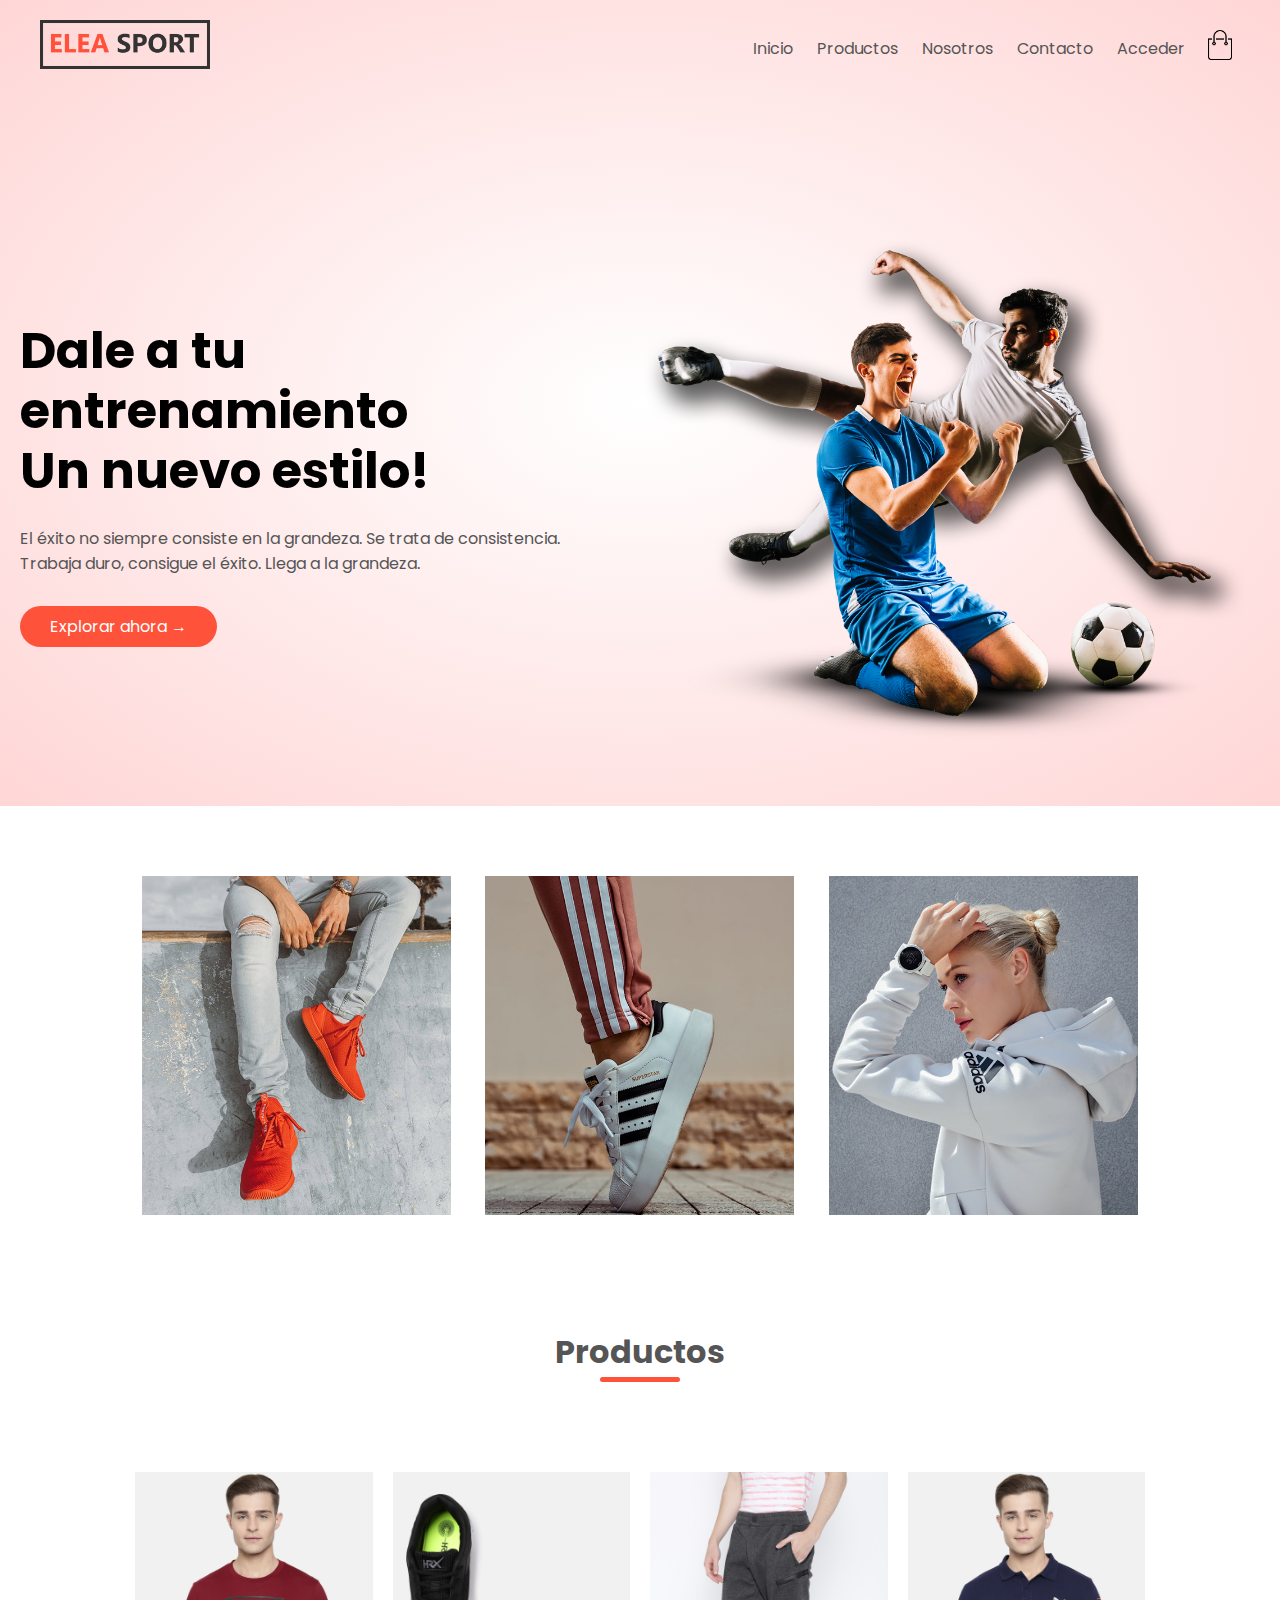
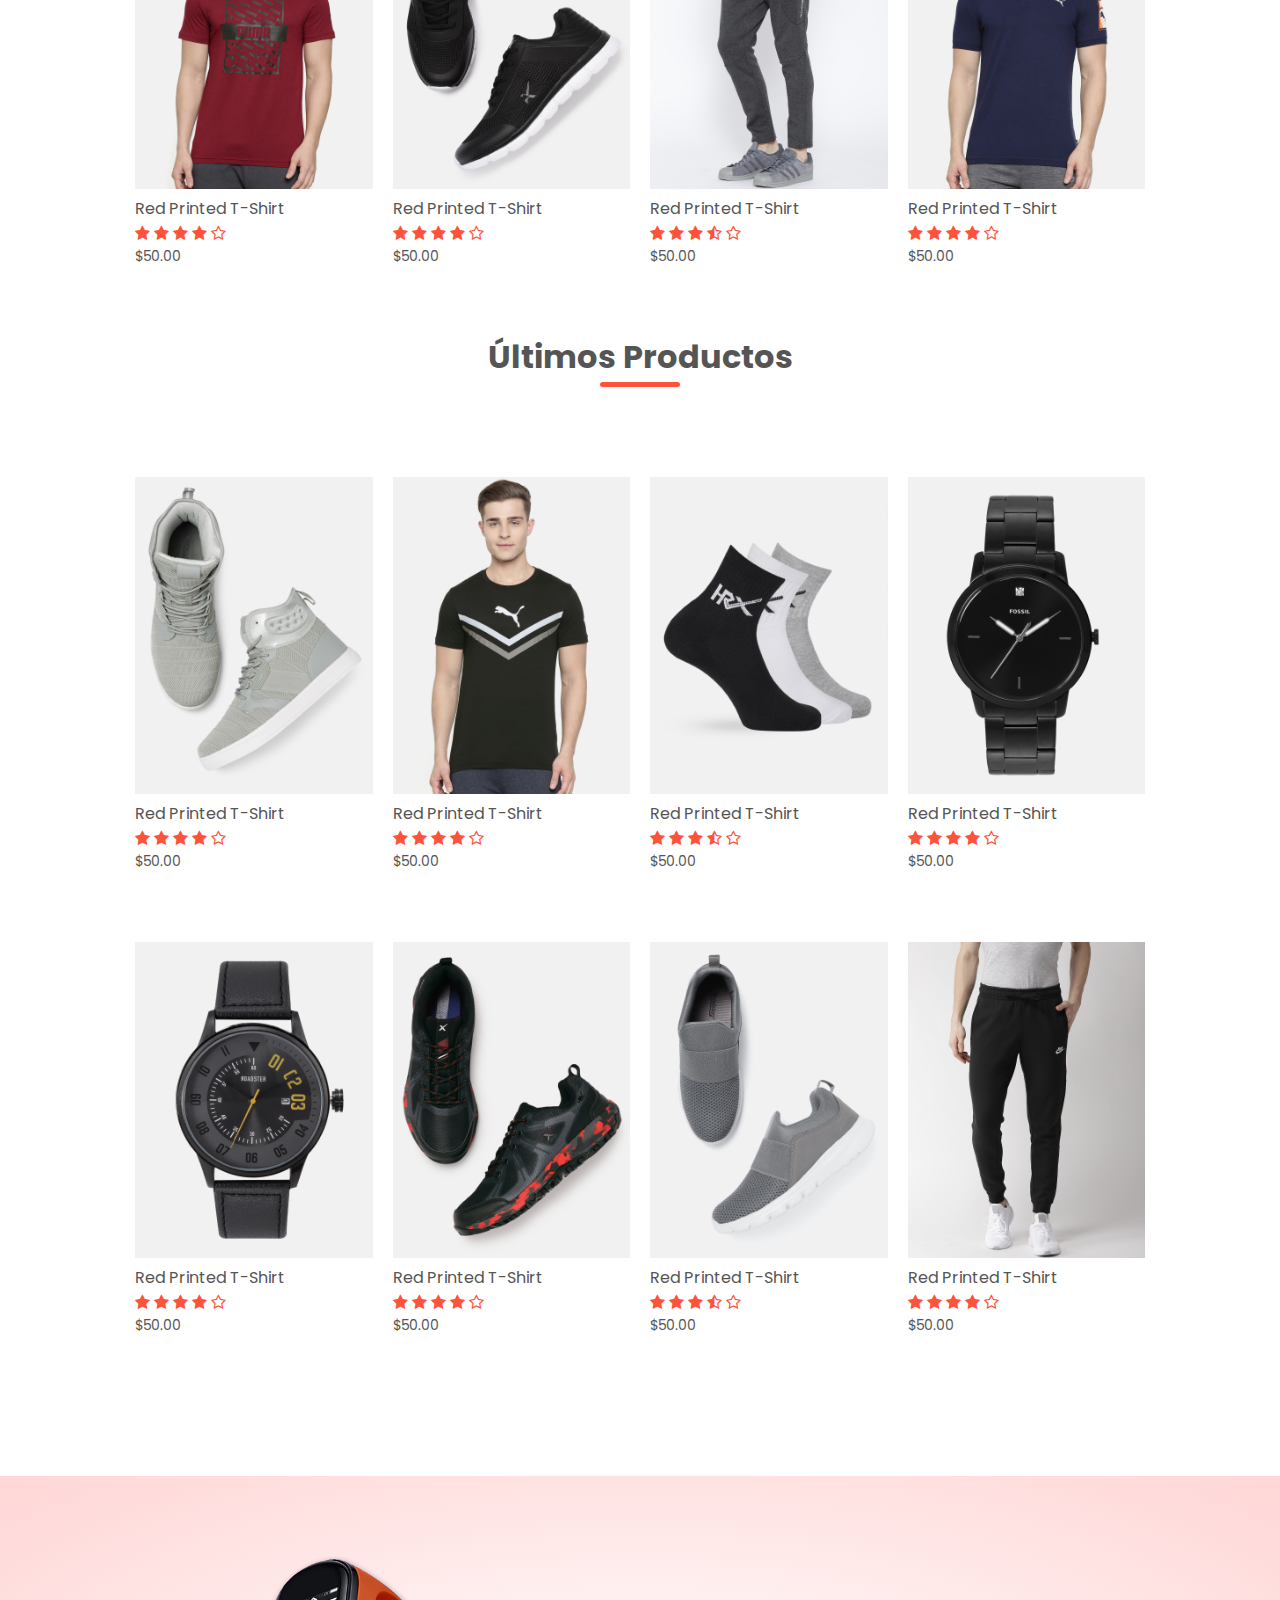
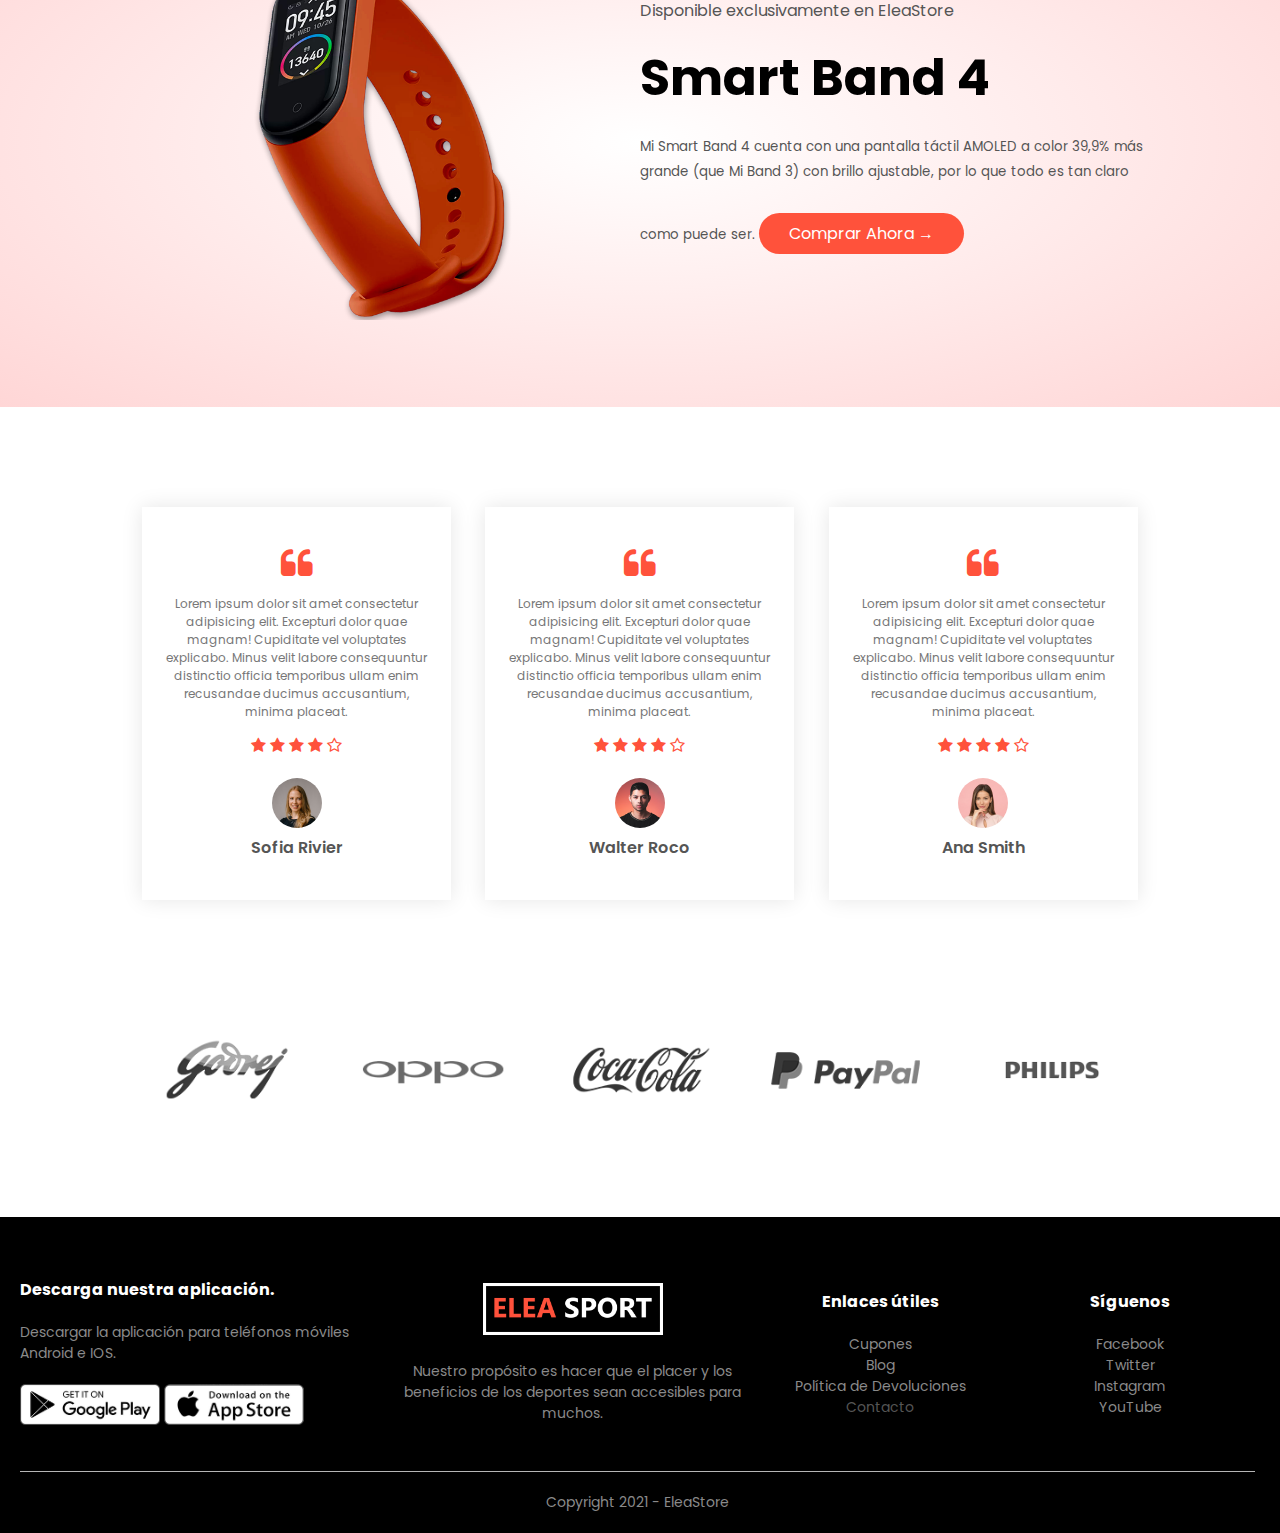
<file: index.html>
<!DOCTYPE html>
<html lang="es">
  <head>
    <meta charset="UTF-8" />
    <meta http-equiv="X-UA-Compatible" content="IE=edge" />
    <meta name="viewport" content="width=device-width, initial-scale=1.0" />
    <link rel="stylesheet" href="css/style.css" />
    <link rel="preconnect" href="https://fonts.googleapis.com" />
    <link rel="preconnect" href="https://fonts.gstatic.com" crossorigin />
    <link
      href="https://fonts.googleapis.com/css2?family=Poppins:wght@300;400;500;600;700&display=swap"
      rel="stylesheet"
    />
    <link
      rel="stylesheet"
      href="https://stackpath.bootstrapcdn.com/font-awesome/4.7.0/css/font-awesome.min.css"
    />

    <title>EleaStore | Sitio Web de Comercio Electrónico</title>
  </head>
  <body>
    <header>
      <div class="container">
        <div class="navbar">
          <div class="logo">            
            <a href="index.html"><img src="images/logo.png" alt="EleaStore" width="170px" /></a>
          </div>
          <nav>
            <ul id="MenuItems">
              <li><a href="./index.html">Inicio</a></li>
              <li><a href="./products.html">Productos</a></li>
              <li><a href="./about-us.html">Nosotros</a></li>
              <li><a href="./contact.html">Contacto</a></li>
              <li><a href="./account.html">Acceder</a></li>
            </ul>
          </nav>
          <a href="cart.html"><img src="images/cart.png" alt="icon" width="30px" height="30px" /></a>
          <img src="images/menu.png" class="menu-icon" onclick="menutoggle()" />
        </div>
        <div class="row">
          <div class="col-2">
            <h1>Dale a tu entrenamiento<br />Un nuevo estilo!</h1>
            <p>
              El éxito no siempre consiste en la grandeza. Se trata de consistencia.
              <br />
              Trabaja duro, consigue el éxito. Llega a la grandeza.
            </p>
            <a href="#" class="btn">Explorar ahora &#8594;</a>
          </div>
          <div class="col-2">
            <img src="images/image1.png" alt="Header" />
          </div>
        </div>
      </div>
    </header>
    <main>
      <!-- Categoría Destacada -->
      <section class="categories">
        <div class="small-container">
          <div class="row">
            <div class="col-3">
              <img src="images/category-1.jpg" alt="category-1" />
            </div>
            <div class="col-3">
              <img src="images/category-2.jpg" alt="category-2" />
            </div>
            <div class="col-3">
              <img src="images/category-3.jpg" alt="category-3" />
            </div>
          </div>
        </div>
      </section>
      <!-- Categoría Productos -->
      <section class="small-container">
        <h1 class="title">Productos</h1>
        <div class="row">
          <div class="col-4" onclick="detail()">
            <img src="images/product-1.jpg" alt="product-1" />
            <h4>Red Printed T-Shirt</h4>
            <div class="rating">
              <i class="fa fa-star" aria-hidden="true"></i>
              <i class="fa fa-star" aria-hidden="true"></i>
              <i class="fa fa-star" aria-hidden="true"></i>
              <i class="fa fa-star" aria-hidden="true"></i>
              <i class="fa fa-star-o" aria-hidden="true"></i>
            </div>
            <p>$50.00</p>
          </div>
          <div class="col-4" onclick="detail()">
            <img src="images/product-2.jpg" alt="product-2" />
            <h4>Red Printed T-Shirt</h4>
            <div class="rating">
              <i class="fa fa-star" aria-hidden="true"></i>
              <i class="fa fa-star" aria-hidden="true"></i>
              <i class="fa fa-star" aria-hidden="true"></i>
              <i class="fa fa-star" aria-hidden="true"></i>
              <i class="fa fa-star-o" aria-hidden="true"></i>
            </div>
            <p>$50.00</p>
          </div>
          <div class="col-4" onclick="detail()">
            <img src="images/product-3.jpg" alt="product-3" />
            <h4>Red Printed T-Shirt</h4>
            <div class="rating">
              <i class="fa fa-star" aria-hidden="true"></i>
              <i class="fa fa-star" aria-hidden="true"></i>
              <i class="fa fa-star" aria-hidden="true"></i>
              <i class="fa fa-star-half-o" aria-hidden="true"></i>
              <i class="fa fa-star-o" aria-hidden="true"></i>
            </div>
            <p>$50.00</p>
          </div>
          <div class="col-4" onclick="detail()">
            <img src="images/product-4.jpg" alt="product-4" />
            <h4>Red Printed T-Shirt</h4>
            <div class="rating">
              <i class="fa fa-star" aria-hidden="true"></i>
              <i class="fa fa-star" aria-hidden="true"></i>
              <i class="fa fa-star" aria-hidden="true"></i>
              <i class="fa fa-star" aria-hidden="true"></i>
              <i class="fa fa-star-o" aria-hidden="true"></i>
            </div>
            <p>$50.00</p>
          </div>
        </div>
        <!-- Últimos Productos -->
        <h1 class="title">Últimos Productos</h1>
        <div class="row">
          <div class="col-4" onclick="detail()">
            <img src="images/product-5.jpg" alt="product-5" />
            <h4>Red Printed T-Shirt</h4>
            <div class="rating">
              <i class="fa fa-star" aria-hidden="true"></i>
              <i class="fa fa-star" aria-hidden="true"></i>
              <i class="fa fa-star" aria-hidden="true"></i>
              <i class="fa fa-star" aria-hidden="true"></i>
              <i class="fa fa-star-o" aria-hidden="true"></i>
            </div>
            <p>$50.00</p>
          </div>
          <div class="col-4" onclick="detail()">
            <img src="images/product-6.jpg" alt="product-6" />
            <h4>Red Printed T-Shirt</h4>
            <div class="rating">
              <i class="fa fa-star" aria-hidden="true"></i>
              <i class="fa fa-star" aria-hidden="true"></i>
              <i class="fa fa-star" aria-hidden="true"></i>
              <i class="fa fa-star" aria-hidden="true"></i>
              <i class="fa fa-star-o" aria-hidden="true"></i>
            </div>
            <p>$50.00</p>
          </div>
          <div class="col-4" onclick="detail()">
            <img src="images/product-7.jpg" alt="product-7" />
            <h4>Red Printed T-Shirt</h4>
            <div class="rating">
              <i class="fa fa-star" aria-hidden="true"></i>
              <i class="fa fa-star" aria-hidden="true"></i>
              <i class="fa fa-star" aria-hidden="true"></i>
              <i class="fa fa-star-half-o" aria-hidden="true"></i>
              <i class="fa fa-star-o" aria-hidden="true"></i>
            </div>
            <p>$50.00</p>
          </div>
          <div class="col-4" onclick="detail()">
            <img src="images/product-8.jpg" alt="product-8" />
            <h4>Red Printed T-Shirt</h4>
            <div class="rating">
              <i class="fa fa-star" aria-hidden="true"></i>
              <i class="fa fa-star" aria-hidden="true"></i>
              <i class="fa fa-star" aria-hidden="true"></i>
              <i class="fa fa-star" aria-hidden="true"></i>
              <i class="fa fa-star-o" aria-hidden="true"></i>
            </div>
            <p>$50.00</p>
          </div>
        </div>
        <div class="row">
          <div class="col-4" onclick="detail()">
            <img src="images/product-9.jpg" alt="product-9" />
            <h4>Red Printed T-Shirt</h4>
            <div class="rating">
              <i class="fa fa-star" aria-hidden="true"></i>
              <i class="fa fa-star" aria-hidden="true"></i>
              <i class="fa fa-star" aria-hidden="true"></i>
              <i class="fa fa-star" aria-hidden="true"></i>
              <i class="fa fa-star-o" aria-hidden="true"></i>
            </div>
            <p>$50.00</p>
          </div>
          <div class="col-4" onclick="detail()">
            <img src="images/product-10.jpg" alt="product-10" />
            <h4>Red Printed T-Shirt</h4>
            <div class="rating">
              <i class="fa fa-star" aria-hidden="true"></i>
              <i class="fa fa-star" aria-hidden="true"></i>
              <i class="fa fa-star" aria-hidden="true"></i>
              <i class="fa fa-star" aria-hidden="true"></i>
              <i class="fa fa-star-o" aria-hidden="true"></i>
            </div>
            <p>$50.00</p>
          </div>
          <div class="col-4" onclick="detail()">
            <img src="images/product-11.jpg" alt="product-11" />
            <h4>Red Printed T-Shirt</h4>
            <div class="rating">
              <i class="fa fa-star" aria-hidden="true"></i>
              <i class="fa fa-star" aria-hidden="true"></i>
              <i class="fa fa-star" aria-hidden="true"></i>
              <i class="fa fa-star-half-o" aria-hidden="true"></i>
              <i class="fa fa-star-o" aria-hidden="true"></i>
            </div>
            <p>$50.00</p>
          </div>
          <div class="col-4" onclick="detail()">
            <img src="images/product-12.jpg" alt="product-12" />
            <h4>Red Printed T-Shirt</h4>
            <div class="rating">
              <i class="fa fa-star" aria-hidden="true"></i>
              <i class="fa fa-star" aria-hidden="true"></i>
              <i class="fa fa-star" aria-hidden="true"></i>
              <i class="fa fa-star" aria-hidden="true"></i>
              <i class="fa fa-star-o" aria-hidden="true"></i>
            </div>
            <p>$50.00</p>
          </div>
        </div>
      </section>
      <!-- Oferta -->
      <section class="offer">
        <div class="small-container">
          <div class="row">
            <div class="col-2">
              <img src="images/exclusive.png" alt="oferta" class="offer-img" />
            </div>
            <div class="col-2">
              <p>Disponible exclusivamente en EleaStore</p>
              <h1>Smart Band 4</h1>
              <small
                >Mi Smart Band 4 cuenta con una pantalla táctil AMOLED a color 39,9% más grande (que Mi Band 3) con brillo ajustable, por lo que todo es tan claro como puede ser.</small
              >
              <a href="" class="btn">Comprar Ahora &#8594;</a>
            </div>
          </div>
        </div>
      </section>
      <!-- Testimonial -->
      <section class="testimonial">
        <div class="small-container">
          <div class="row">
            <div class="col-3">
              <i class="fa fa-quote-left"></i>
              <p>
                Lorem ipsum dolor sit amet consectetur adipisicing elit.
                Excepturi dolor quae magnam! Cupiditate vel voluptates
                explicabo. Minus velit labore consequuntur distinctio officia
                temporibus ullam enim recusandae ducimus accusantium, minima
                placeat.
              </p>
              <div class="rating">
                <i class="fa fa-star" aria-hidden="true"></i>
                <i class="fa fa-star" aria-hidden="true"></i>
                <i class="fa fa-star" aria-hidden="true"></i>
                <i class="fa fa-star" aria-hidden="true"></i>
                <i class="fa fa-star-o" aria-hidden="true"></i>
              </div>
              <img src="images/user-1.png" alt="user-1" />
              <h3>Sofia Rivier</h3>
            </div>
            <div class="col-3">
              <i class="fa fa-quote-left"></i>
              <p>
                Lorem ipsum dolor sit amet consectetur adipisicing elit.
                Excepturi dolor quae magnam! Cupiditate vel voluptates
                explicabo. Minus velit labore consequuntur distinctio officia
                temporibus ullam enim recusandae ducimus accusantium, minima
                placeat.
              </p>
              <div class="rating">
                <i class="fa fa-star" aria-hidden="true"></i>
                <i class="fa fa-star" aria-hidden="true"></i>
                <i class="fa fa-star" aria-hidden="true"></i>
                <i class="fa fa-star" aria-hidden="true"></i>
                <i class="fa fa-star-o" aria-hidden="true"></i>
              </div>
              <img src="images/user-2.png" alt="user-2" />
              <h3>Walter Roco</h3>
            </div>
            <div class="col-3">
              <i class="fa fa-quote-left"></i>
              <p>
                Lorem ipsum dolor sit amet consectetur adipisicing elit.
                Excepturi dolor quae magnam! Cupiditate vel voluptates
                explicabo. Minus velit labore consequuntur distinctio officia
                temporibus ullam enim recusandae ducimus accusantium, minima
                placeat.
              </p>
              <div class="rating">
                <i class="fa fa-star" aria-hidden="true"></i>
                <i class="fa fa-star" aria-hidden="true"></i>
                <i class="fa fa-star" aria-hidden="true"></i>
                <i class="fa fa-star" aria-hidden="true"></i>
                <i class="fa fa-star-o" aria-hidden="true"></i>
              </div>
              <img src="images/user-3.png" alt="user-3" />
              <h3>Ana Smith</h3>
            </div>
          </div>
        </div>
      </section>
      <!-- Marcas -->
      <section class="brands">
        <div class="small-container">
          <div class="row">
            <div class="col-5">
              <img src="images/logo-godrej.png" alt="godrej" />
            </div>
            <div class="col-5">
              <img src="images/logo-oppo.png" alt="oppo" />
            </div>
            <div class="col-5">
              <img src="images/logo-coca-cola.png" alt="coca-cola" />
            </div>
            <div class="col-5">
              <img src="images/logo-paypal.png" alt="paypal" />
            </div>
            <div class="col-5">
              <img src="images/logo-philips.png" alt="philips" />
            </div>
          </div>
        </div>
      </section>
    </main>
    <!-- Footer -->
    <footer>
      <div class="container">
        <div class="row">
          <div class="footer-col-1">
            <h3>Descarga nuestra aplicación.</h3>
            <p>Descargar la aplicación para teléfonos móviles Android e IOS.</p>
            <div class="app-logo">
              <img src="images/play-store.png" alt="play-store">
              <img src="images/app-store.png" alt="app-store">
            </div>
          </div>
          <div class="footer-col-2">
            <img src="images/logo-white.png" alt="white" />
            <p>
              Nuestro propósito es hacer que el placer y los beneficios de los
              deportes sean accesibles para muchos.
            </p>
          </div>
          <div class="footer-col-3">
            <h3>Enlaces útiles</h3>
            <ul>
              <li>Cupones</li>
              <li>Blog</li>
              <li>Política de Devoluciones</li>
              <li><a href="contact.html">Contacto</a></li>
            </ul>
          </div>
          <div class="footer-col-4">
            <h3>Síguenos</h3>
            <ul>
              <li>Facebook</li>
              <li>Twitter</li>
              <li>Instagram</li>
              <li>YouTube</li>
            </ul>
          </div>
        </div>
        <hr>
        <p class="copyright">Copyright 2021 - EleaStore</p>
      </div>
    </footer>
    <script src="js/script.js"></script>
  </body>
</html>
</file>
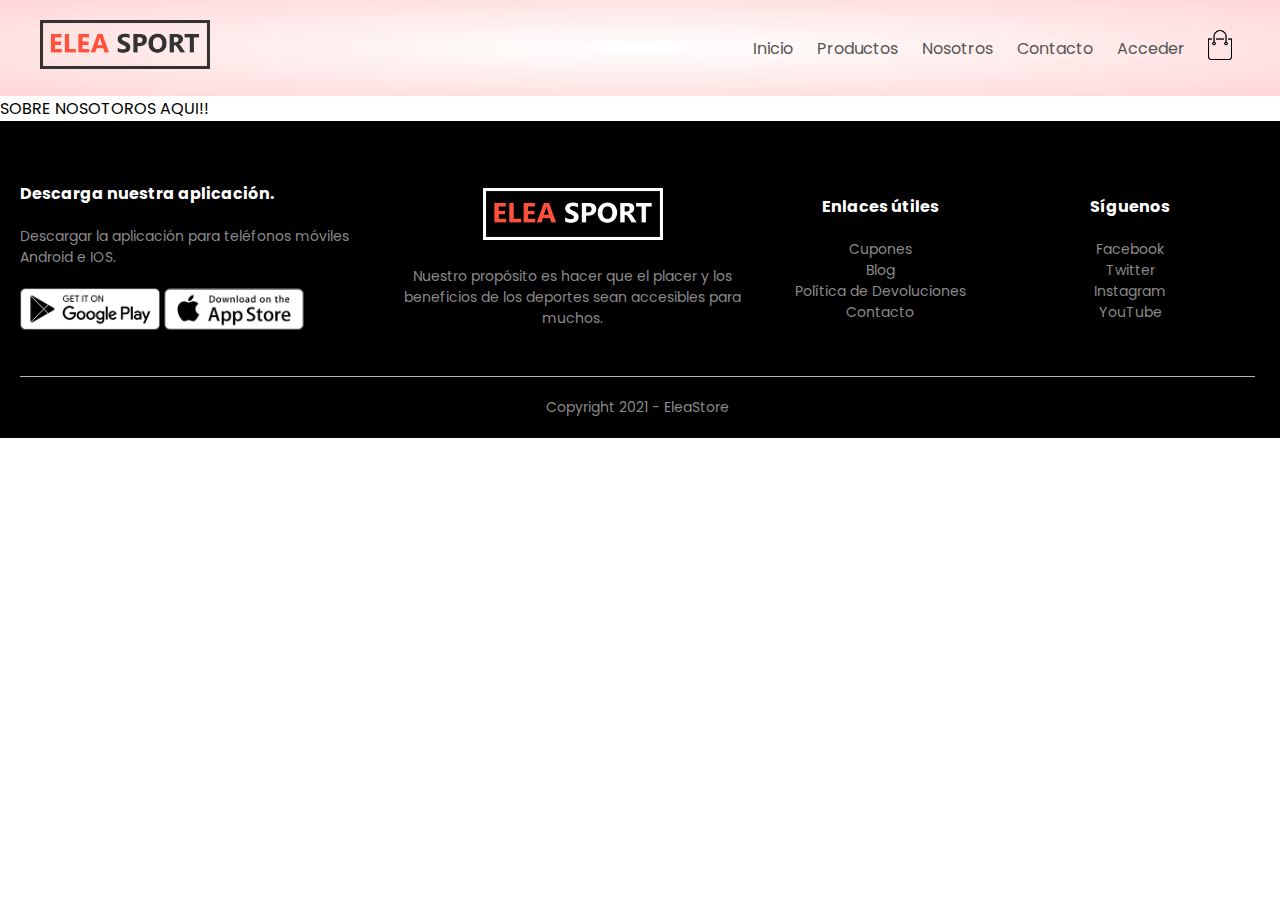
<file: about-us.html>
<!DOCTYPE html>
<html lang="es">
  <head>
    <meta charset="UTF-8" />
    <meta http-equiv="X-UA-Compatible" content="IE=edge" />
    <meta name="viewport" content="width=device-width, initial-scale=1.0" />
    <link rel="stylesheet" href="css/style.css" />
    <link rel="preconnect" href="https://fonts.googleapis.com" />
    <link rel="preconnect" href="https://fonts.gstatic.com" crossorigin />
    <link
      href="https://fonts.googleapis.com/css2?family=Poppins:wght@300;400;500;600;700&display=swap"
      rel="stylesheet"
    />
    <link
      rel="stylesheet"
      href="https://stackpath.bootstrapcdn.com/font-awesome/4.7.0/css/font-awesome.min.css"
    />

    <title>EleaStore | Sobre Nosotros</title>
  </head>
  <body>
    <header>
      <div class="container">
        <div class="navbar">
          <div class="logo">
            <a href="index.html"><img src="images/logo.png" alt="EleaStore" width="170px" /></a>
          </div>
          <nav>
            <ul id="MenuItems">
              <li><a href="./index.html">Inicio</a></li>
              <li><a href="./products.html">Productos</a></li>
              <li><a href="./abouts.html">Nosotros</a></li>
              <li><a href="./contact.html">Contacto</a></li>
              <li><a href="./account.html">Acceder</a></li>
            </ul>
          </nav>
          <a href="cart.html"><img src="images/cart.png" alt="icon" width="30px" height="30px" /></a>
          <img src="images/menu.png" class="menu-icon" onclick="menutoggle()" />
        </div>
      </div>
    </header>
    <main>
      <!-- Sobre nosotros -->
      SOBRE NOSOTOROS AQUI!!
    </main>
    <!-- Footer -->
    <footer>
      <div class="container">
        <div class="row">
          <div class="footer-col-1">
            <h3>Descarga nuestra aplicación.</h3>
            <p>Descargar la aplicación para teléfonos móviles Android e IOS.</p>
            <div class="app-logo">
              <img src="images/play-store.png" alt="play-store">
              <img src="images/app-store.png" alt="app-store">
            </div>
          </div>
          <div class="footer-col-2">
            <img src="images/logo-white.png" alt="white" />
            <p>
              Nuestro propósito es hacer que el placer y los beneficios de los
              deportes sean accesibles para muchos.
            </p>
          </div>
          <div class="footer-col-3">
            <h3>Enlaces útiles</h3>
            <ul>
              <li>Cupones</li>
              <li>Blog</li>
              <li>Política de Devoluciones</li>
              <li>Contacto</li>
            </ul>
          </div>
          <div class="footer-col-4">
            <h3>Síguenos</h3>
            <ul>
              <li>Facebook</li>
              <li>Twitter</li>
              <li>Instagram</li>
              <li>YouTube</li>
            </ul>
          </div>
        </div>
        <hr>
        <p class="copyright">Copyright 2021 - EleaStore</p>
      </div>
    </footer>
    <!-- js para el menu desplegable -->
    <script src="js/script.js"></script>
  </body>
</html>
</file>
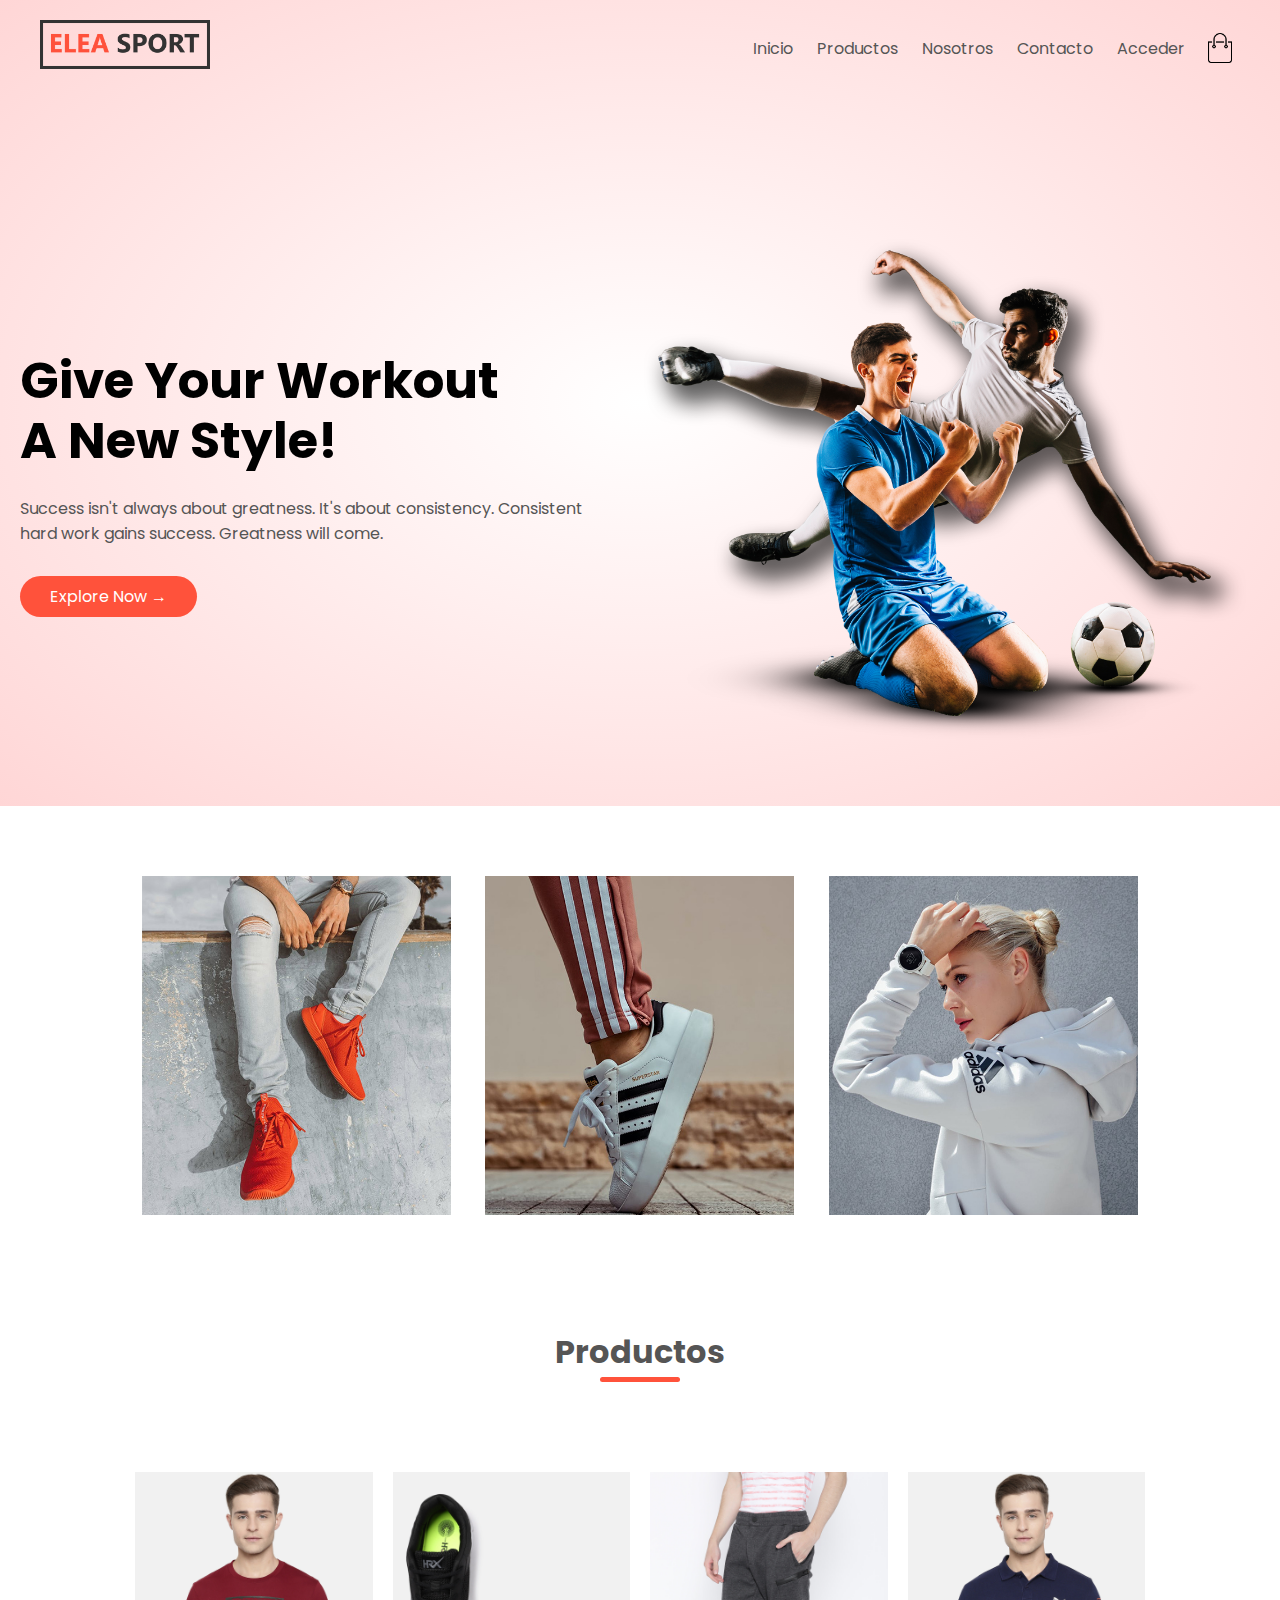
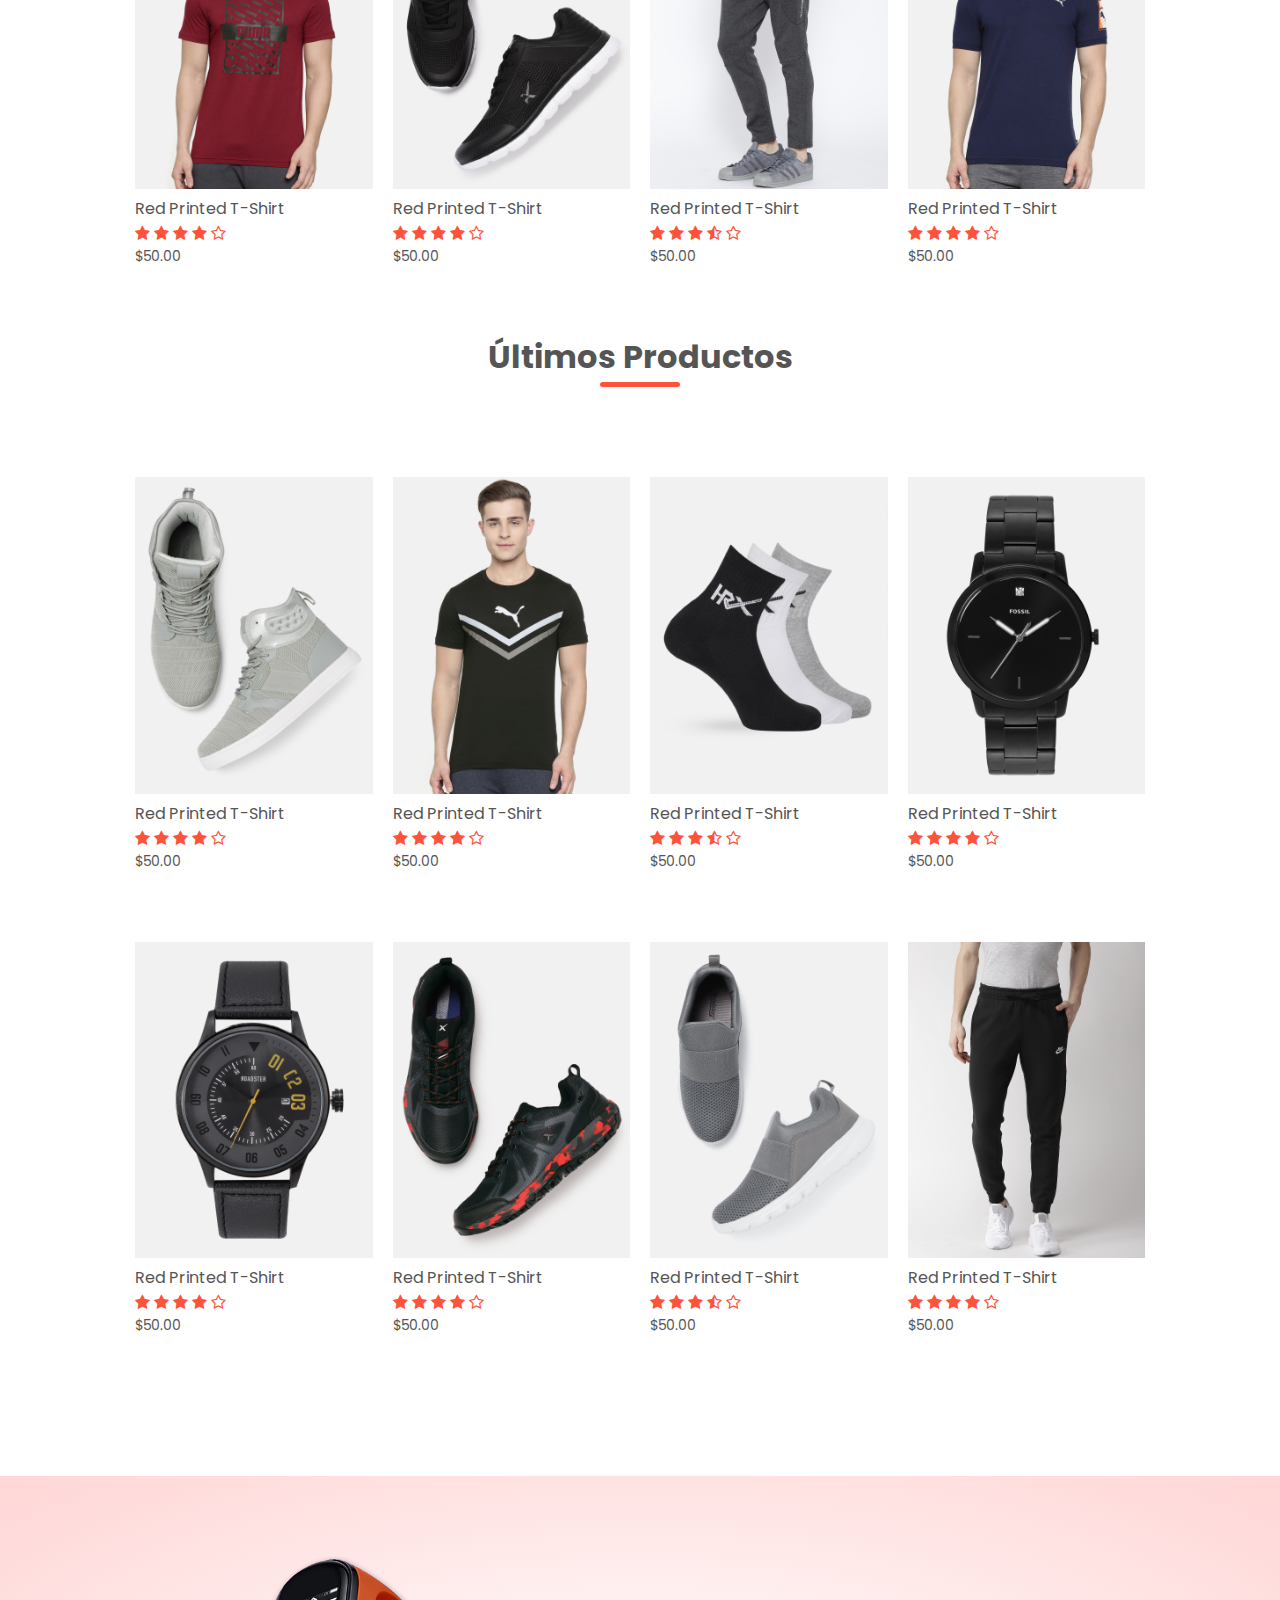
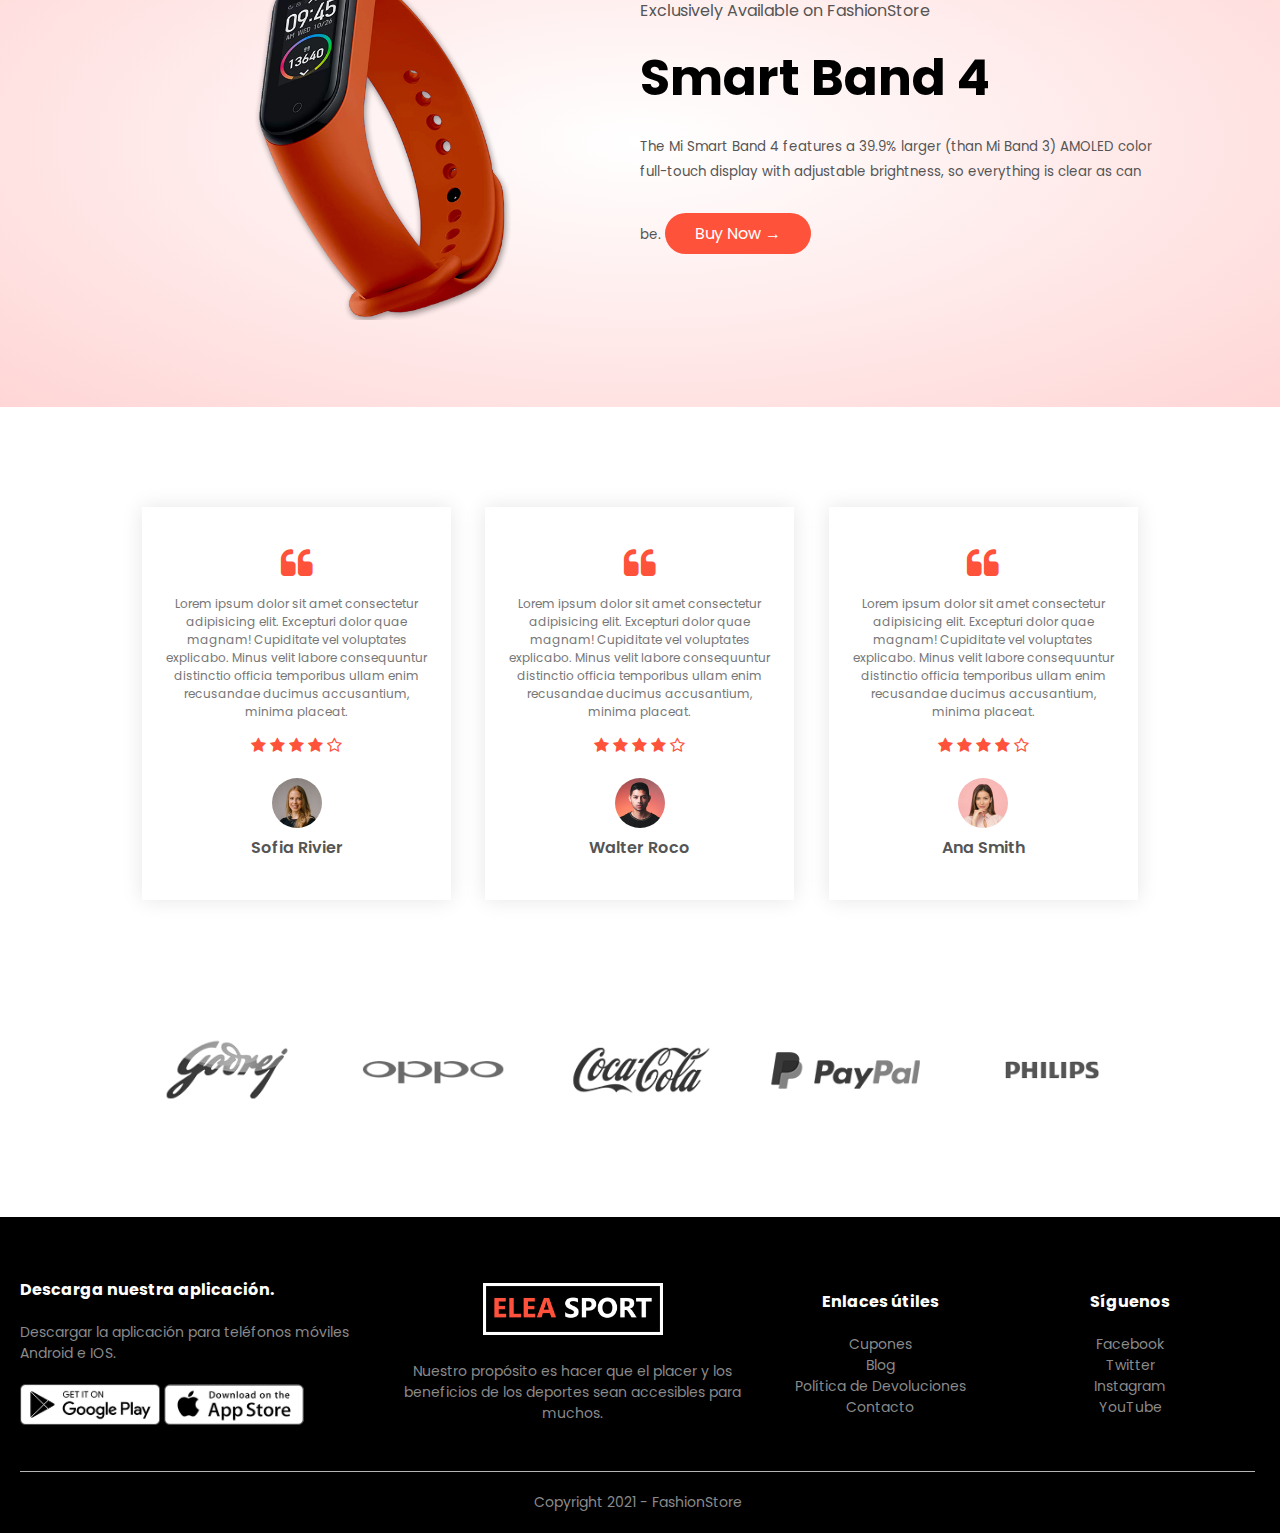
<file: abouts.html>
<!DOCTYPE html>
<html lang="es">
  <head>
    <meta charset="UTF-8" />
    <meta http-equiv="X-UA-Compatible" content="IE=edge" />
    <meta name="viewport" content="width=device-width, initial-scale=1.0" />
    <link rel="stylesheet" href="css/style.css" />
    <link rel="preconnect" href="https://fonts.googleapis.com" />
    <link rel="preconnect" href="https://fonts.gstatic.com" crossorigin />
    <link
      href="https://fonts.googleapis.com/css2?family=Poppins:wght@300;400;500;600;700&display=swap"
      rel="stylesheet"
    />
    <link
      rel="stylesheet"
      href="https://stackpath.bootstrapcdn.com/font-awesome/4.7.0/css/font-awesome.min.css"
    />

    <title>FashionStore | Sobre Nosotros</title>
  </head>
  <body>
    <header>
      <div class="container">
        <div class="navbar">
          <div class="logo">
            <img src="images/logo.png" alt="FashionStore" width="170px" />
          </div>
          <nav>
            <ul id="MenuItems">
              <li><a href="./index.html">Inicio</a></li>
              <li><a href="./products.html">Productos</a></li>
              <li><a href="./abouts.html">Nosotros</a></li>
              <li><a href="./contact.html">Contacto</a></li>
              <li><a href="./login.html">Acceder</a></li>
            </ul>
          </nav>
          <img src="images/cart.png" alt="icon" width="30px" height="30px" />
          <img src="images/menu.png" class="menu-icon" onclick="menutoggle()" />
        </div>
        <div class="row">
          <div class="col-2">
            <h1>Give Your Workout <br />A New Style!</h1>
            <p>
              Success isn't always about greatness. It's about consistency.
              Consistent<br />
              hard work gains success. Greatness will come.
            </p>
            <a href="#" class="btn">Explore Now &#8594;</a>
          </div>
          <div class="col-2">
            <img src="images/image1.png" alt="Header" />
          </div>
        </div>
      </div>
    </header>
    <main>
      <!-- Categoría Destacada -->
      <section class="categories">
        <div class="small-container">
          <div class="row">
            <div class="col-3">
              <img src="images/category-1.jpg" alt="category-1" />
            </div>
            <div class="col-3">
              <img src="images/category-2.jpg" alt="category-2" />
            </div>
            <div class="col-3">
              <img src="images/category-3.jpg" alt="category-3" />
            </div>
          </div>
        </div>
      </section>
      <!-- Categoría Productos -->
      <section class="small-container">
        <h1 class="title">Productos</h1>
        <div class="row">
          <div class="col-4">
            <img src="images/product-1.jpg" alt="product-1" />
            <h4>Red Printed T-Shirt</h4>
            <div class="rating">
              <i class="fa fa-star" aria-hidden="true"></i>
              <i class="fa fa-star" aria-hidden="true"></i>
              <i class="fa fa-star" aria-hidden="true"></i>
              <i class="fa fa-star" aria-hidden="true"></i>
              <i class="fa fa-star-o" aria-hidden="true"></i>
            </div>
            <p>$50.00</p>
          </div>
          <div class="col-4">
            <img src="images/product-2.jpg" alt="product-2" />
            <h4>Red Printed T-Shirt</h4>
            <div class="rating">
              <i class="fa fa-star" aria-hidden="true"></i>
              <i class="fa fa-star" aria-hidden="true"></i>
              <i class="fa fa-star" aria-hidden="true"></i>
              <i class="fa fa-star" aria-hidden="true"></i>
              <i class="fa fa-star-o" aria-hidden="true"></i>
            </div>
            <p>$50.00</p>
          </div>
          <div class="col-4">
            <img src="images/product-3.jpg" alt="product-3" />
            <h4>Red Printed T-Shirt</h4>
            <div class="rating">
              <i class="fa fa-star" aria-hidden="true"></i>
              <i class="fa fa-star" aria-hidden="true"></i>
              <i class="fa fa-star" aria-hidden="true"></i>
              <i class="fa fa-star-half-o" aria-hidden="true"></i>
              <i class="fa fa-star-o" aria-hidden="true"></i>
            </div>
            <p>$50.00</p>
          </div>
          <div class="col-4">
            <img src="images/product-4.jpg" alt="product-4" />
            <h4>Red Printed T-Shirt</h4>
            <div class="rating">
              <i class="fa fa-star" aria-hidden="true"></i>
              <i class="fa fa-star" aria-hidden="true"></i>
              <i class="fa fa-star" aria-hidden="true"></i>
              <i class="fa fa-star" aria-hidden="true"></i>
              <i class="fa fa-star-o" aria-hidden="true"></i>
            </div>
            <p>$50.00</p>
          </div>
        </div>
        <!-- Últimos Productos -->
        <h1 class="title">Últimos Productos</h1>
        <div class="row">
          <div class="col-4">
            <img src="images/product-5.jpg" alt="product-5" />
            <h4>Red Printed T-Shirt</h4>
            <div class="rating">
              <i class="fa fa-star" aria-hidden="true"></i>
              <i class="fa fa-star" aria-hidden="true"></i>
              <i class="fa fa-star" aria-hidden="true"></i>
              <i class="fa fa-star" aria-hidden="true"></i>
              <i class="fa fa-star-o" aria-hidden="true"></i>
            </div>
            <p>$50.00</p>
          </div>
          <div class="col-4">
            <img src="images/product-6.jpg" alt="product-6" />
            <h4>Red Printed T-Shirt</h4>
            <div class="rating">
              <i class="fa fa-star" aria-hidden="true"></i>
              <i class="fa fa-star" aria-hidden="true"></i>
              <i class="fa fa-star" aria-hidden="true"></i>
              <i class="fa fa-star" aria-hidden="true"></i>
              <i class="fa fa-star-o" aria-hidden="true"></i>
            </div>
            <p>$50.00</p>
          </div>
          <div class="col-4">
            <img src="images/product-7.jpg" alt="product-7" />
            <h4>Red Printed T-Shirt</h4>
            <div class="rating">
              <i class="fa fa-star" aria-hidden="true"></i>
              <i class="fa fa-star" aria-hidden="true"></i>
              <i class="fa fa-star" aria-hidden="true"></i>
              <i class="fa fa-star-half-o" aria-hidden="true"></i>
              <i class="fa fa-star-o" aria-hidden="true"></i>
            </div>
            <p>$50.00</p>
          </div>
          <div class="col-4">
            <img src="images/product-8.jpg" alt="product-8" />
            <h4>Red Printed T-Shirt</h4>
            <div class="rating">
              <i class="fa fa-star" aria-hidden="true"></i>
              <i class="fa fa-star" aria-hidden="true"></i>
              <i class="fa fa-star" aria-hidden="true"></i>
              <i class="fa fa-star" aria-hidden="true"></i>
              <i class="fa fa-star-o" aria-hidden="true"></i>
            </div>
            <p>$50.00</p>
          </div>
        </div>
        <div class="row">
          <div class="col-4">
            <img src="images/product-9.jpg" alt="product-9" />
            <h4>Red Printed T-Shirt</h4>
            <div class="rating">
              <i class="fa fa-star" aria-hidden="true"></i>
              <i class="fa fa-star" aria-hidden="true"></i>
              <i class="fa fa-star" aria-hidden="true"></i>
              <i class="fa fa-star" aria-hidden="true"></i>
              <i class="fa fa-star-o" aria-hidden="true"></i>
            </div>
            <p>$50.00</p>
          </div>
          <div class="col-4">
            <img src="images/product-10.jpg" alt="product-10" />
            <h4>Red Printed T-Shirt</h4>
            <div class="rating">
              <i class="fa fa-star" aria-hidden="true"></i>
              <i class="fa fa-star" aria-hidden="true"></i>
              <i class="fa fa-star" aria-hidden="true"></i>
              <i class="fa fa-star" aria-hidden="true"></i>
              <i class="fa fa-star-o" aria-hidden="true"></i>
            </div>
            <p>$50.00</p>
          </div>
          <div class="col-4">
            <img src="images/product-11.jpg" alt="product-11" />
            <h4>Red Printed T-Shirt</h4>
            <div class="rating">
              <i class="fa fa-star" aria-hidden="true"></i>
              <i class="fa fa-star" aria-hidden="true"></i>
              <i class="fa fa-star" aria-hidden="true"></i>
              <i class="fa fa-star-half-o" aria-hidden="true"></i>
              <i class="fa fa-star-o" aria-hidden="true"></i>
            </div>
            <p>$50.00</p>
          </div>
          <div class="col-4">
            <img src="images/product-12.jpg" alt="product-12" />
            <h4>Red Printed T-Shirt</h4>
            <div class="rating">
              <i class="fa fa-star" aria-hidden="true"></i>
              <i class="fa fa-star" aria-hidden="true"></i>
              <i class="fa fa-star" aria-hidden="true"></i>
              <i class="fa fa-star" aria-hidden="true"></i>
              <i class="fa fa-star-o" aria-hidden="true"></i>
            </div>
            <p>$50.00</p>
          </div>
        </div>
      </section>
      <!-- Oferta -->
      <section class="offer">
        <div class="small-container">
          <div class="row">
            <div class="col-2">
              <img src="images/exclusive.png" alt="oferta" class="offer-img" />
            </div>
            <div class="col-2">
              <p>Exclusively Available on FashionStore</p>
              <h1>Smart Band 4</h1>
              <small
                >The Mi Smart Band 4 features a 39.9% larger (than Mi Band 3)
                AMOLED color full-touch display with adjustable brightness, so
                everything is clear as can be.</small
              >
              <a href="" class="btn">Buy Now &#8594;</a>
            </div>
          </div>
        </div>
      </section>
      <!-- Testimonial -->
      <section class="testimonial">
        <div class="small-container">
          <div class="row">
            <div class="col-3">
              <i class="fa fa-quote-left"></i>
              <p>
                Lorem ipsum dolor sit amet consectetur adipisicing elit.
                Excepturi dolor quae magnam! Cupiditate vel voluptates
                explicabo. Minus velit labore consequuntur distinctio officia
                temporibus ullam enim recusandae ducimus accusantium, minima
                placeat.
              </p>
              <div class="rating">
                <i class="fa fa-star" aria-hidden="true"></i>
                <i class="fa fa-star" aria-hidden="true"></i>
                <i class="fa fa-star" aria-hidden="true"></i>
                <i class="fa fa-star" aria-hidden="true"></i>
                <i class="fa fa-star-o" aria-hidden="true"></i>
              </div>
              <img src="images/user-1.png" alt="user-1" />
              <h3>Sofia Rivier</h3>
            </div>
            <div class="col-3">
              <i class="fa fa-quote-left"></i>
              <p>
                Lorem ipsum dolor sit amet consectetur adipisicing elit.
                Excepturi dolor quae magnam! Cupiditate vel voluptates
                explicabo. Minus velit labore consequuntur distinctio officia
                temporibus ullam enim recusandae ducimus accusantium, minima
                placeat.
              </p>
              <div class="rating">
                <i class="fa fa-star" aria-hidden="true"></i>
                <i class="fa fa-star" aria-hidden="true"></i>
                <i class="fa fa-star" aria-hidden="true"></i>
                <i class="fa fa-star" aria-hidden="true"></i>
                <i class="fa fa-star-o" aria-hidden="true"></i>
              </div>
              <img src="images/user-2.png" alt="user-2" />
              <h3>Walter Roco</h3>
            </div>
            <div class="col-3">
              <i class="fa fa-quote-left"></i>
              <p>
                Lorem ipsum dolor sit amet consectetur adipisicing elit.
                Excepturi dolor quae magnam! Cupiditate vel voluptates
                explicabo. Minus velit labore consequuntur distinctio officia
                temporibus ullam enim recusandae ducimus accusantium, minima
                placeat.
              </p>
              <div class="rating">
                <i class="fa fa-star" aria-hidden="true"></i>
                <i class="fa fa-star" aria-hidden="true"></i>
                <i class="fa fa-star" aria-hidden="true"></i>
                <i class="fa fa-star" aria-hidden="true"></i>
                <i class="fa fa-star-o" aria-hidden="true"></i>
              </div>
              <img src="images/user-3.png" alt="user-3" />
              <h3>Ana Smith</h3>
            </div>
          </div>
        </div>
      </section>
      <!-- Marcas -->
      <section class="brands">
        <div class="small-container">
          <div class="row">
            <div class="col-5">
              <img src="images/logo-godrej.png" alt="godrej" />
            </div>
            <div class="col-5">
              <img src="images/logo-oppo.png" alt="oppo" />
            </div>
            <div class="col-5">
              <img src="images/logo-coca-cola.png" alt="coca-cola" />
            </div>
            <div class="col-5">
              <img src="images/logo-paypal.png" alt="paypal" />
            </div>
            <div class="col-5">
              <img src="images/logo-philips.png" alt="philips" />
            </div>
          </div>
        </div>
      </section>
    </main>
    <!-- Footer -->
    <footer>
      <div class="container">
        <div class="row">
          <div class="footer-col-1">
            <h3>Descarga nuestra aplicación.</h3>
            <p>Descargar la aplicación para teléfonos móviles Android e IOS.</p>
            <div class="app-logo">
              <img src="images/play-store.png" alt="play-store">
              <img src="images/app-store.png" alt="app-store">
            </div>
          </div>
          <div class="footer-col-2">
            <img src="images/logo-white.png" alt="white" />
            <p>
              Nuestro propósito es hacer que el placer y los beneficios de los
              deportes sean accesibles para muchos.
            </p>
          </div>
          <div class="footer-col-3">
            <h3>Enlaces útiles</h3>
            <ul>
              <li>Cupones</li>
              <li>Blog</li>
              <li>Política de Devoluciones</li>
              <li>Contacto</li>
            </ul>
          </div>
          <div class="footer-col-4">
            <h3>Síguenos</h3>
            <ul>
              <li>Facebook</li>
              <li>Twitter</li>
              <li>Instagram</li>
              <li>YouTube</li>
            </ul>
          </div>
        </div>
        <hr>
        <p class="copyright">Copyright 2021 - FashionStore</p>
      </div>
    </footer>
    <!-- js para el menu desplegable -->
    <script>
      let MenuItems = document.getElementById("MenuItems")
      MenuItems.style.maxHeight = "0px"

      function menutoggle() {
        if (MenuItems.style.maxHeight == "0px") {
          MenuItems.style.maxHeight = "200px"          
        }else{
          MenuItems.style.maxHeight = "0px"
        }
      }
    </script>
  </body>
</html>
</file>
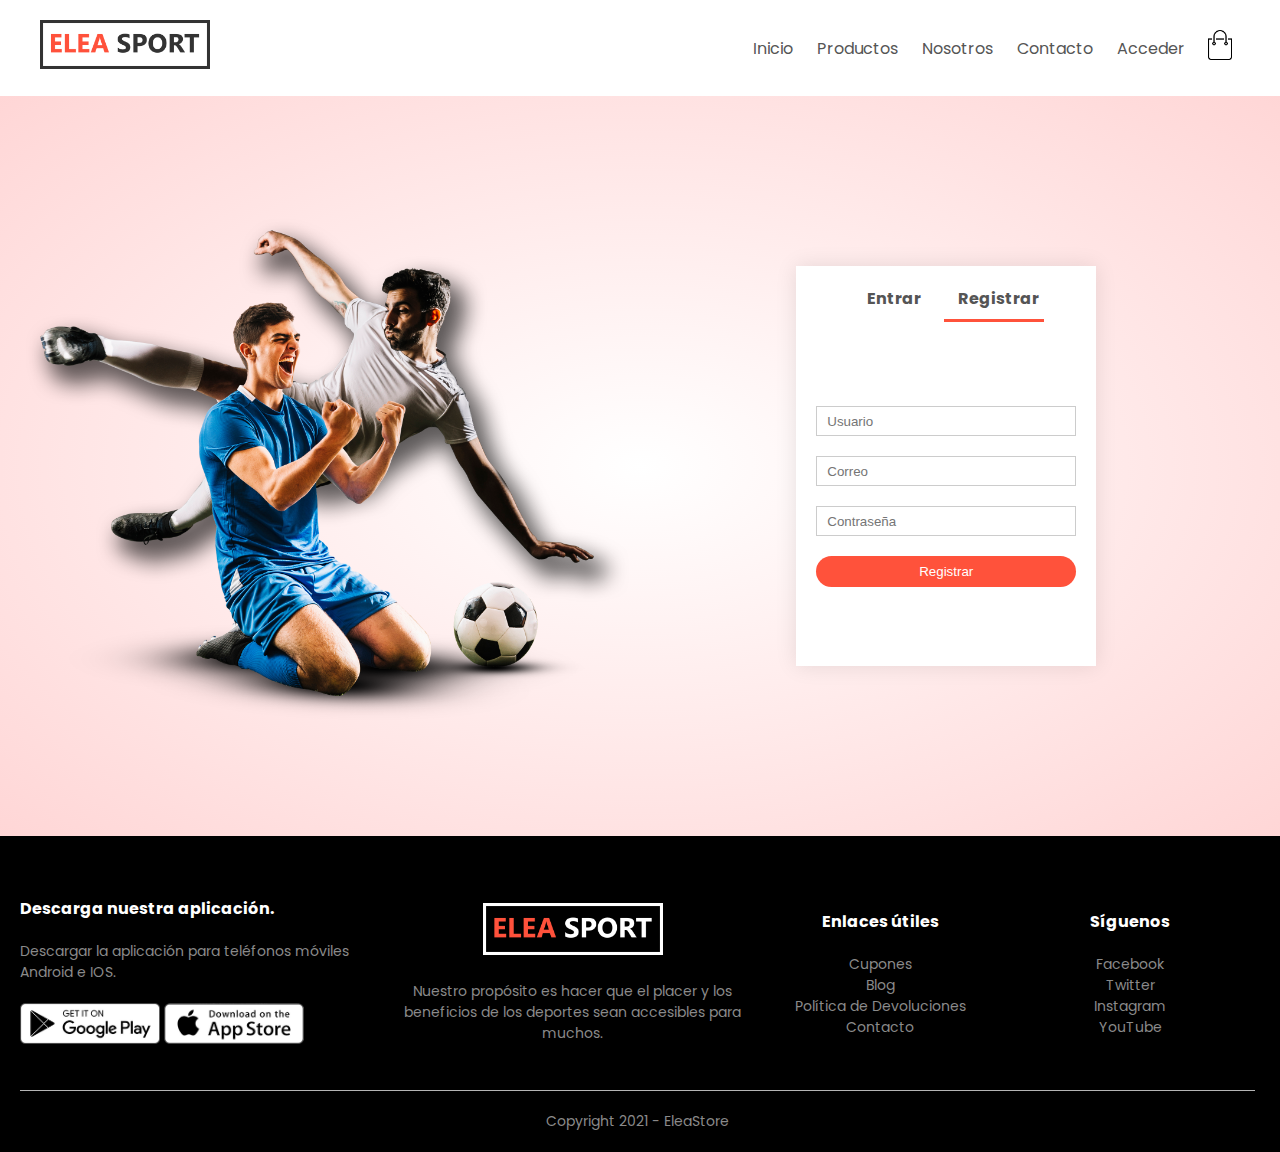
<file: account.html>
<!DOCTYPE html>
<html lang="es">
  <head>
    <meta charset="UTF-8" />
    <meta http-equiv="X-UA-Compatible" content="IE=edge" />
    <meta name="viewport" content="width=device-width, initial-scale=1.0" />
    <link rel="stylesheet" href="css/style.css" />
    <link rel="preconnect" href="https://fonts.googleapis.com" />
    <link rel="preconnect" href="https://fonts.gstatic.com" crossorigin />
    <link
      href="https://fonts.googleapis.com/css2?family=Poppins:wght@300;400;500;600;700&display=swap"
      rel="stylesheet"
    />
    <link
      rel="stylesheet"
      href="https://stackpath.bootstrapcdn.com/font-awesome/4.7.0/css/font-awesome.min.css"
    />

    <title>EleaStore | Cuenta</title>
  </head>
  <body>
    <div class="container">
      <div class="navbar">
        <div class="logo">
          <a href="index.html"
            ><img src="images/logo.png" alt="EleaStore" width="170px"
          /></a>
        </div>
        <nav>
          <ul id="MenuItems">
            <li><a href="./index.html">Inicio</a></li>
            <li><a href="./products.html">Productos</a></li>
            <li><a href="./abouts.html">Nosotros</a></li>
            <li><a href="./contact.html">Contacto</a></li>
            <li><a href="./account.html">Acceder</a></li>
          </ul>
        </nav>
        <a href="cart.html"
          ><img src="images/cart.png" alt="icon" width="30px" height="30px"
        /></a>
        <img src="images/menu.png" class="menu-icon" onclick="menutoggle()" />
      </div>
    </div>
    <main>
      <!-- acceder o registrar -->
      <div class="account-page">
        <div class="container">
          <div class="row">
            <div class="col-2">
              <img src="images/image1.png" width="100%" />
            </div>
            <div class="col-2">
              <div class="form-container">
                <div class="form-btn">
                  <span onclick="login()">Entrar</span>
                  <span onclick="register()">Registrar</span>
                  <hr id="indicator" />
                </div>
                <form action="" id="loginForm">
                  <input type="text" placeholder="Usuario" />
                  <input type="password" placeholder="Contraseña" />
                  <button type="submit" class="btn">Entrar</button>
                  <a href="">Recuperar Contraseña</a>
                </form>
                <form action="" id="registerForm">
                  <input type="text" placeholder="Usuario" />
                  <input type="email" placeholder="Correo" />
                  <input type="password" placeholder="Contraseña" />
                  <button type="submit" class="btn">Registrar</button>
                </form>
              </div>
            </div>
          </div>
        </div>
      </div>
    </main>
    <!-- Footer -->
    <footer>
      <div class="container">
        <div class="row">
          <div class="footer-col-1">
            <h3>Descarga nuestra aplicación.</h3>
            <p>Descargar la aplicación para teléfonos móviles Android e IOS.</p>
            <div class="app-logo">
              <img src="images/play-store.png" alt="play-store" />
              <img src="images/app-store.png" alt="app-store" />
            </div>
          </div>
          <div class="footer-col-2">
            <img src="images/logo-white.png" alt="white" />
            <p>
              Nuestro propósito es hacer que el placer y los beneficios de los
              deportes sean accesibles para muchos.
            </p>
          </div>
          <div class="footer-col-3">
            <h3>Enlaces útiles</h3>
            <ul>
              <li>Cupones</li>
              <li>Blog</li>
              <li>Política de Devoluciones</li>
              <li>Contacto</li>
            </ul>
          </div>
          <div class="footer-col-4">
            <h3>Síguenos</h3>
            <ul>
              <li>Facebook</li>
              <li>Twitter</li>
              <li>Instagram</li>
              <li>YouTube</li>
            </ul>
          </div>
        </div>
        <hr />
        <p class="copyright">Copyright 2021 - EleaStore</p>
      </div>
    </footer>
    <script src="js/script.js"></script>
  </body>
</html>
</file>
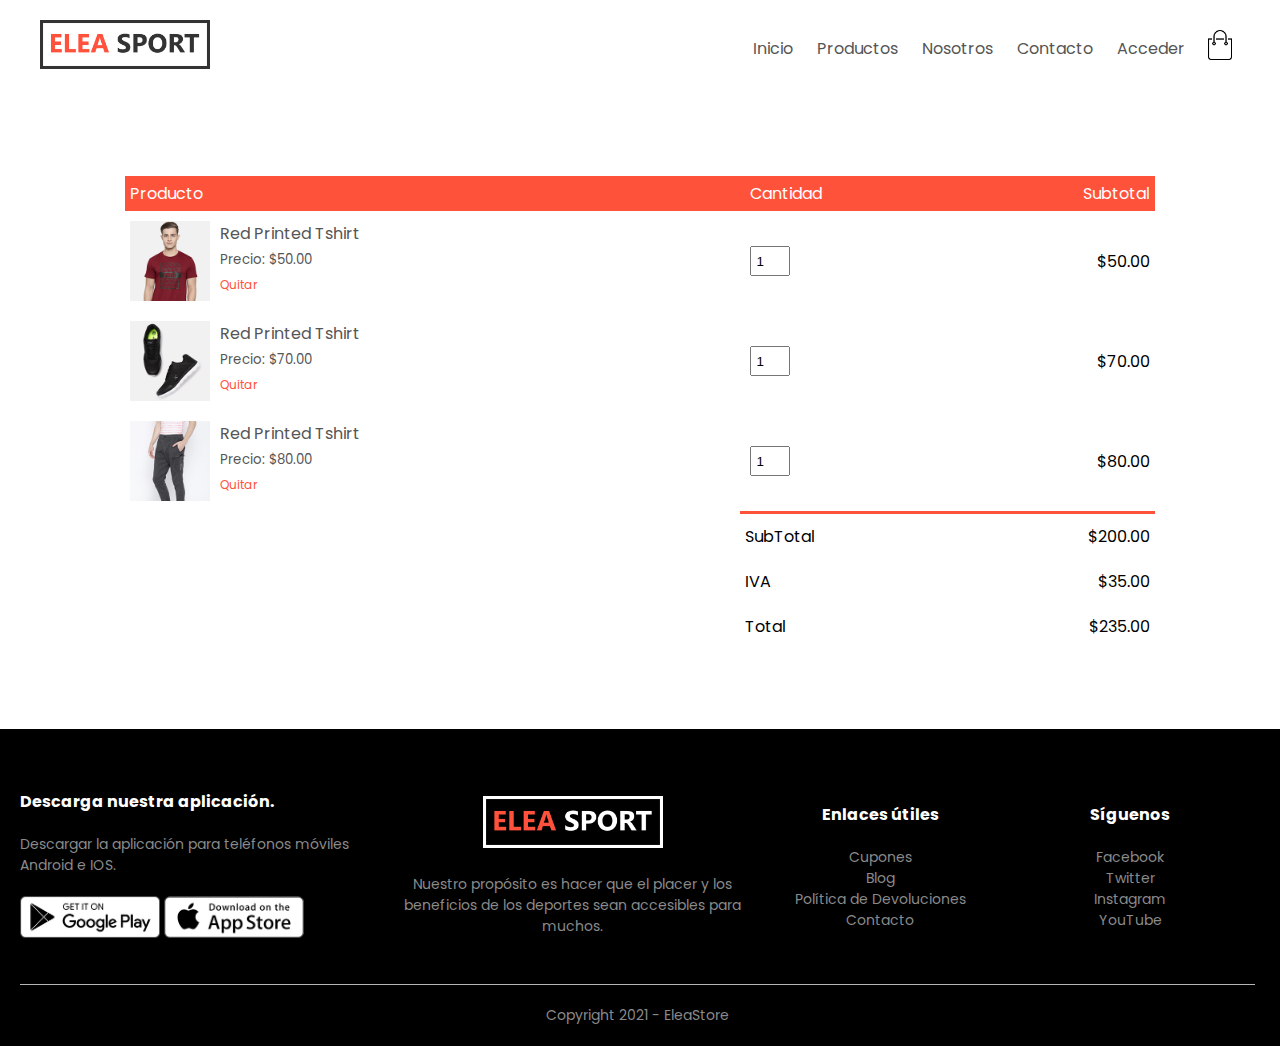
<file: cart.html>
<!DOCTYPE html>
<html lang="es">
  <head>
    <meta charset="UTF-8" />
    <meta http-equiv="X-UA-Compatible" content="IE=edge" />
    <meta name="viewport" content="width=device-width, initial-scale=1.0" />
    <link rel="stylesheet" href="css/style.css" />
    <link rel="preconnect" href="https://fonts.googleapis.com" />
    <link rel="preconnect" href="https://fonts.gstatic.com" crossorigin />
    <link
      href="https://fonts.googleapis.com/css2?family=Poppins:wght@300;400;500;600;700&display=swap"
      rel="stylesheet"
    />
    <link
      rel="stylesheet"
      href="https://stackpath.bootstrapcdn.com/font-awesome/4.7.0/css/font-awesome.min.css"
    />

    <title>EleaStore | Carrito</title>
  </head>
  <body>
    <div class="container">
      <div class="navbar">
        <div class="logo">
          <a href="index.html"><img src="images/logo.png" alt="EleaStore" width="170px" /></a>
        </div>
        <nav>
          <ul id="MenuItems">
            <li><a href="./index.html">Inicio</a></li>
            <li><a href="./products.html">Productos</a></li>
            <li><a href="./about-us.html">Nosotros</a></li>
            <li><a href="./contact.html">Contacto</a></li>
            <li><a href="./account.html">Acceder</a></li>
          </ul>
        </nav>
        <a href="cart.html"><img src="images/cart.png" alt="icon" width="30px" height="30px" /></a>
        <img src="images/menu.png" class="menu-icon" onclick="menutoggle()" />
      </div>
    </div>
    <main>
        <!-- artículos del carrito -->
        <div class="small-container card-page">
            <table>
                <tr>
                    <th>Producto</th>
                    <th>Cantidad</th>
                    <th>Subtotal</th>
                </tr>
                <tr>
                    <td>
                        <div class="cart-info">
                            <img src="images/buy-1.jpg">
                            <div>
                                <p>Red Printed Tshirt</p>
                                <small>Precio: $50.00</small>
                                <br>
                                <a href="">Quitar</a>
                            </div>
                        </div>
                    </td>
                    <td><input type="number" value="1"></td>
                    <td>$50.00</td>
                </tr>
                <tr>
                    <td>
                        <div class="cart-info">
                            <img src="images/buy-2.jpg">
                            <div>
                                <p>Red Printed Tshirt</p>
                                <small>Precio: $70.00</small>
                                <br>
                                <a href="">Quitar</a>
                            </div>
                        </div>
                    </td>
                    <td><input type="number" value="1"></td>
                    <td>$70.00</td>
                </tr>
                <tr>
                    <td>
                        <div class="cart-info">
                            <img src="images/buy-3.jpg">
                            <div>
                                <p>Red Printed Tshirt</p>
                                <small>Precio: $80.00</small>
                                <br>
                                <a href="">Quitar</a>
                            </div>
                        </div>
                    </td>
                    <td><input type="number" value="1"></td>
                    <td>$80.00</td>
                </tr>
            </table>
            <div class="total-price">
                <table>
                    <tr>
                        <td>SubTotal</td>
                        <td>$200.00</td>
                    </tr>
                    <tr>
                        <td>IVA</td>
                        <td>$35.00</td>
                    </tr>
                    <tr>
                        <td>Total</td>
                        <td>$235.00</td>
                    </tr>
                </table>
            </div>
        </div>
    </main>
    <!-- Footer -->
    <footer>
      <div class="container">
        <div class="row">
          <div class="footer-col-1">
            <h3>Descarga nuestra aplicación.</h3>
            <p>Descargar la aplicación para teléfonos móviles Android e IOS.</p>
            <div class="app-logo">
              <img src="images/play-store.png" alt="play-store" />
              <img src="images/app-store.png" alt="app-store" />
            </div>
          </div>
          <div class="footer-col-2">
            <img src="images/logo-white.png" alt="white" />
            <p>
              Nuestro propósito es hacer que el placer y los beneficios de los
              deportes sean accesibles para muchos.
            </p>
          </div>
          <div class="footer-col-3">
            <h3>Enlaces útiles</h3>
            <ul>
              <li>Cupones</li>
              <li>Blog</li>
              <li>Política de Devoluciones</li>
              <li>Contacto</li>
            </ul>
          </div>
          <div class="footer-col-4">
            <h3>Síguenos</h3>
            <ul>
              <li>Facebook</li>
              <li>Twitter</li>
              <li>Instagram</li>
              <li>YouTube</li>
            </ul>
          </div>
        </div>
        <hr />
        <p class="copyright">Copyright 2021 - EleaStore</p>
      </div>
    </footer>
    <script src="js/script.js"></script>
  </body>
</html>
</file>
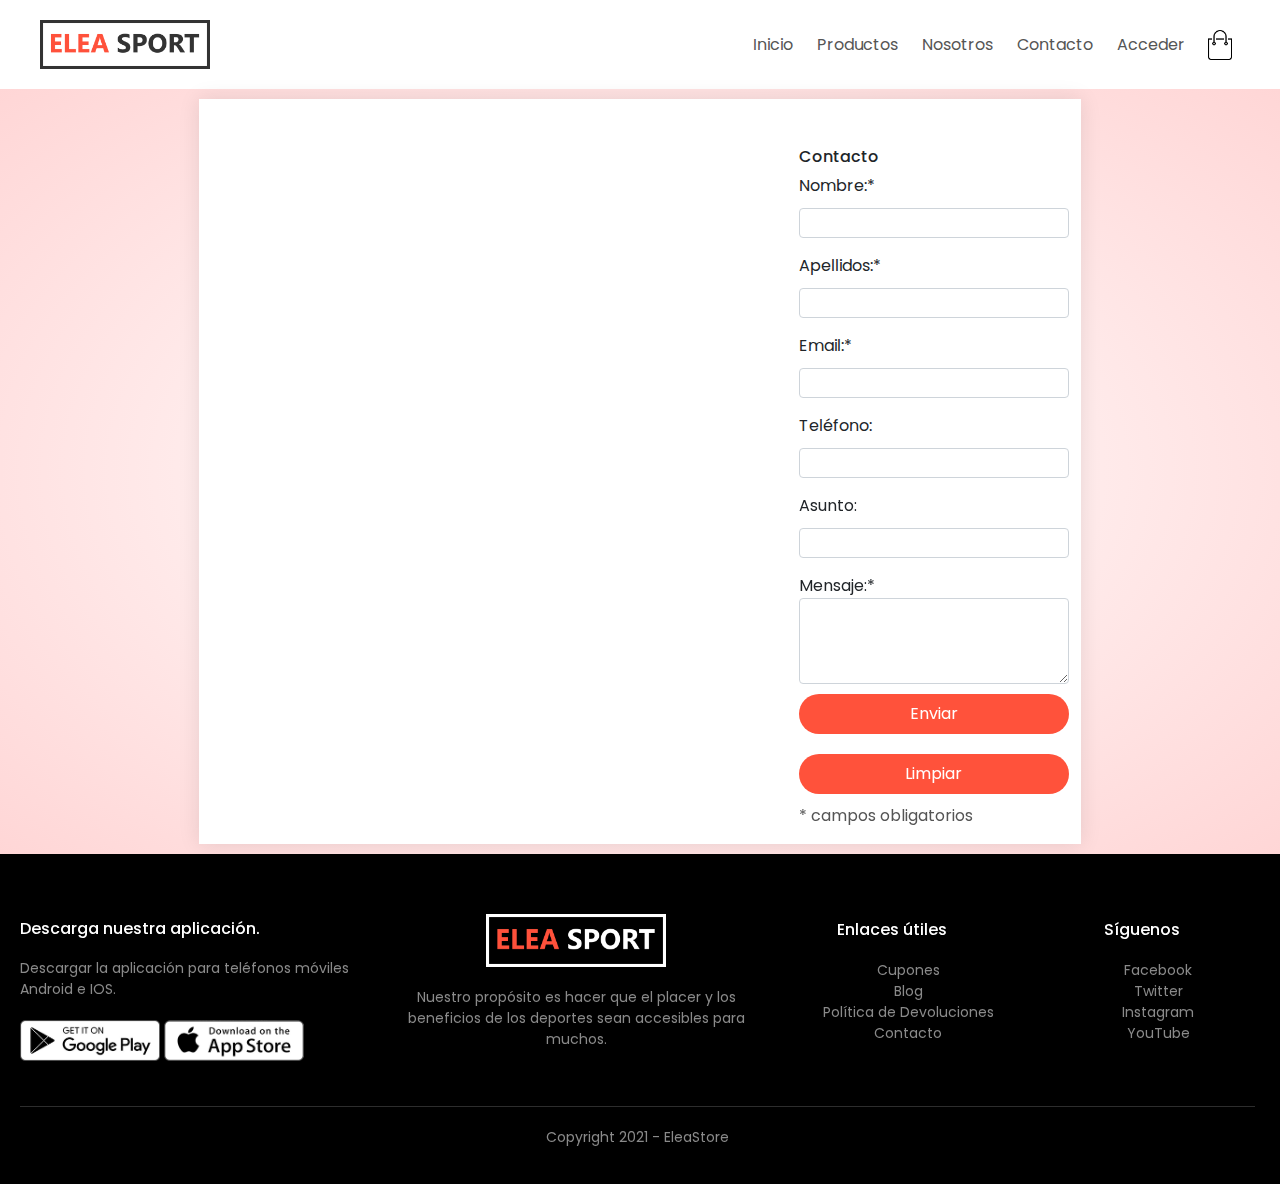
<file: contact.html>
<!DOCTYPE html>
<html lang="es">
  <head>
    <meta charset="UTF-8" />
    <meta http-equiv="X-UA-Compatible" content="IE=edge" />
    <meta name="viewport" content="width=device-width, initial-scale=1.0" />
    <link rel="preconnect" href="https://fonts.googleapis.com" />
    <link rel="preconnect" href="https://fonts.gstatic.com" crossorigin />
    <link
      href="https://fonts.googleapis.com/css2?family=Poppins:wght@300;400;500;600;700&display=swap"
      rel="stylesheet"
    />
    <link
      rel="stylesheet"
      href="https://stackpath.bootstrapcdn.com/font-awesome/4.7.0/css/font-awesome.min.css"
    />
    <link rel="stylesheet" href="css/bootstrap.min.css" />
    <link rel="stylesheet" href="css/style.css" />

    <title>EleaStore | Contacto</title>
  </head>
  <body>
    <div class="container">
      <div class="navbar">
        <div class="logo">
          <a href="index.html"><img src="images/logo.png" alt="EleaStore" width="170px" /></a>
        </div>
        <nav>
          <ul id="MenuItems">
            <li><a href="./index.html">Inicio</a></li>
            <li><a href="./products.html">Productos</a></li>
            <li><a href="./abouts.html">Nosotros</a></li>
            <li><a href="./contact.html">Contacto</a></li>
            <li><a href="./account.html">Acceder</a></li>
          </ul>
        </nav>
        <a href="cart.html"><img src="images/cart.png" alt="icon" width="30px" height="30px" /></a>
        <img src="images/menu.png" class="menu-icon" onclick="menutoggle()" />
      </div>
    </div>
    <main>
      <!-- Contaco -->
      <div class="container-fluid cont-contact">
        <div class="row contact">
          <div class="col-sm-12 col-md-6 col-lg-8">
            <iframe
              src="https://www.google.com/maps/embed?pb=!1m18!1m12!1m3!1d820.8235406493676!2d-68.36496817078827!3d-34.62200589515881!2m3!1f0!2f0!3f0!3m2!1i1024!2i768!4f13.1!3m3!1m2!1s0x0%3A0x0!2zMzTCsDM3JzE5LjIiUyA2OMKwMjEnNTEuOSJX!5e0!3m2!1ses-419!2sar!4v1635273862407!5m2!1ses-419!2sar"
              width="100%"
              height="600px"
              style="border: 0"
              allowfullscreen=""
              loading="lazy"
            ></iframe>
          </div>
          <div class="col-sm-12 col-md-6 col-lg-4">
            <h3 class="mt-5">Contacto</h3>
            <form id="contacto" method="POST" action="" class="needs-validation" novalidate>
              <div class="form-row">
                <div class="col-md-12 mb-3">
                  <label for="validarNombre"
                    >Nombre:<span class="red">*</span></label
                  >
                  <input
                    type="text"
                    class="form-control"
                    id="validarNombre"
                    name="validarNombre"
                    required
                  />
                </div>
              </div>

              <div class="form-row">
                <div class="col-md-12 mb-3">
                  <label for="validarApellidos"
                    >Apellidos:<span class="red">*</span></label
                  >
                  <input
                    type="text"
                    class="form-control"
                    id="validarApellidos"
                    name="validarApellidos"
                    required
                  />
                </div>
              </div>

              <div class="form-row">
                <div class="col-md-12 mb-3">
                  <label for="validarEmail"
                    >Email:<span class="red">*</span></label
                  >
                  <input
                    type="email"
                    class="form-control"
                    id="validarEmail"
                    name="validarEmail"
                    required
                  />
                </div>
              </div>

              <div class="form-row">
                <div class="col-md-12 mb-3">
                  <label for="validarTelefono">Teléfono:</label>
                  <input
                    type="number"
                    class="form-control"
                    id="validarTelefono"
                    name="validarTelefono"
                    max="999999999"
                  />
                </div>
              </div>

              <div class="form-row">
                <div class="col-md-12 mb-3">
                  <label for="validarAsunto">Asunto:</label>
                  <input
                    type="text"
                    class="form-control"
                    id="validarAsunto"
                    name="validarAsunto"
                    required
                  />
                </div>
              </div>

              <div class="form-group">
                <label for="validationMensaje"
                  >Mensaje:<span class="red">*</span></label
                >
                <textarea
                  class="form-control"
                  id="validationMensaje"
                  name="validationMensaje"
                  rows="3"
                  min="25"
                  required
                ></textarea>
              </div>

              <div class="form-group mb-10">
                <button class="btn btn-primary" type="submit" name="submit">
                  Enviar
                </button>
                <button class="btn btn-success" type="reset" name="reset" onclick="clear()">
                  Limpiar
                </button>
              </div>
              <p>* campos obligatorios</p>
            </form>
          </div>
        </div>
      </div>
    </main>
    <!-- Footer -->
    <footer>
      <div class="container">
        <div class="row">
          <div class="footer-col-1">
            <h3 >Descarga nuestra aplicación.</h3>
            <p>Descargar la aplicación para teléfonos móviles Android e IOS.</p>
            <div class="app-logo">
              <img src="images/play-store.png" alt="play-store" />
              <img src="images/app-store.png" alt="app-store" />
            </div>
          </div>
          <div class="footer-col-2">
            <img src="images/logo-white.png" alt="white" />
            <p>
              Nuestro propósito es hacer que el placer y los beneficios de los
              deportes sean accesibles para muchos.
            </p>
          </div>
          <div class="footer-col-3">
            <h3>Enlaces útiles</h3>
            <ul>
              <li>Cupones</li>
              <li>Blog</li>
              <li>Política de Devoluciones</li>
              <li>Contacto</li>
            </ul>
          </div>
          <div class="footer-col-4">
            <h3>Síguenos</h3>
            <ul>
              <li>Facebook</li>
              <li>Twitter</li>
              <li>Instagram</li>
              <li>YouTube</li>
            </ul>
          </div>
        </div>
        <hr />
        <p class="copyright">Copyright 2021 - EleaStore</p>
      </div>
    </footer>
    <script src="js/bootstrap.min.js"></script>
    <script src="js/validation.js"></script>
    <script src="js/script.js"></script>
  </body>
</html>
</file>
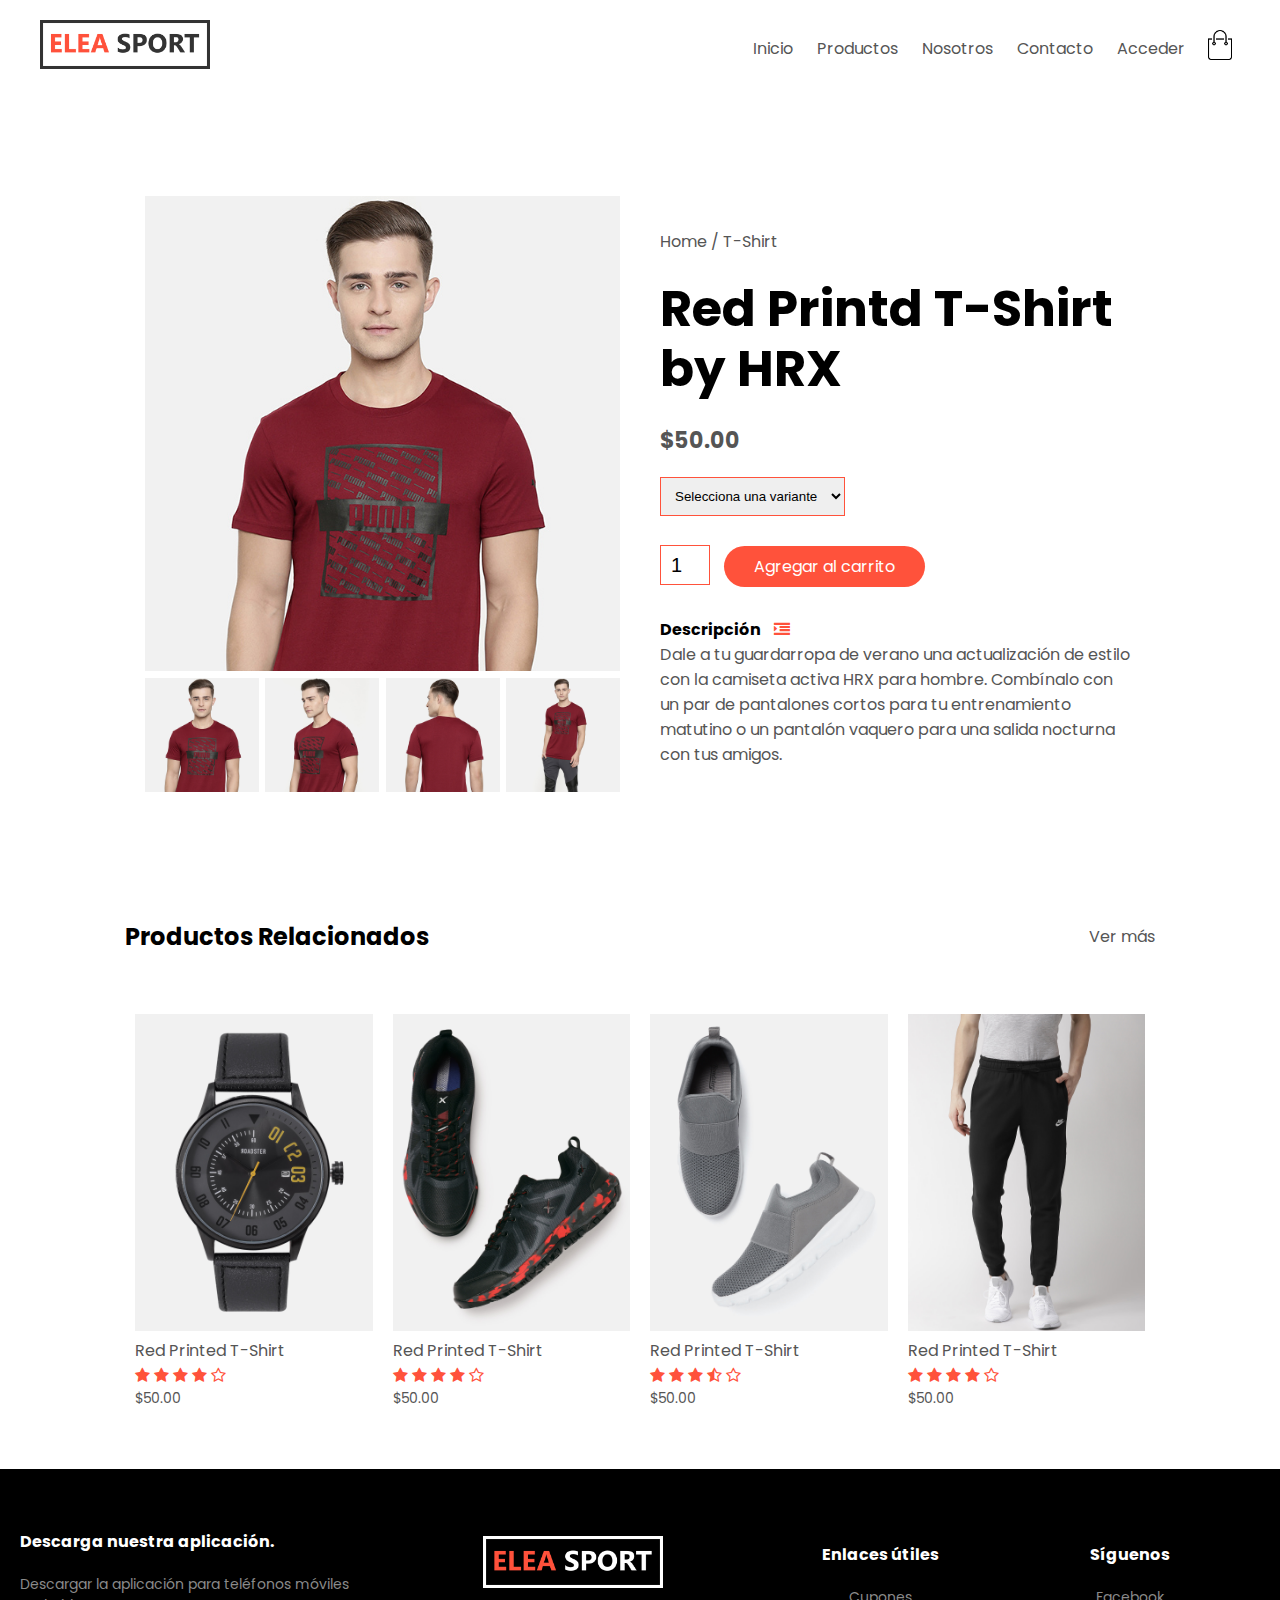
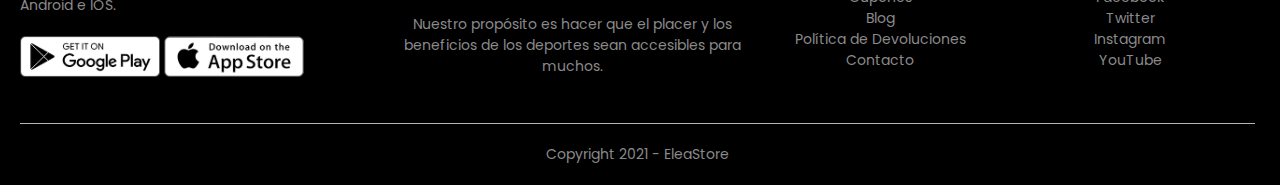
<file: product-details.html>
<!DOCTYPE html>
<html lang="es">
  <head>
    <meta charset="UTF-8" />
    <meta http-equiv="X-UA-Compatible" content="IE=edge" />
    <meta name="viewport" content="width=device-width, initial-scale=1.0" />
    <link rel="stylesheet" href="css/style.css" />
    <link rel="preconnect" href="https://fonts.googleapis.com" />
    <link rel="preconnect" href="https://fonts.gstatic.com" crossorigin />
    <link
      href="https://fonts.googleapis.com/css2?family=Poppins:wght@300;400;500;600;700&display=swap"
      rel="stylesheet"
    />
    <link
      rel="stylesheet"
      href="https://stackpath.bootstrapcdn.com/font-awesome/4.7.0/css/font-awesome.min.css"
    />

    <title>EleaStore | Detalles del Producto</title>
  </head>
  <body>
    <div class="container">
      <div class="navbar">
        <div class="logo">
          <a href="index.html"><img src="images/logo.png" alt="EleaStore" width="170px" /></a>
        </div>
        <nav>
          <ul id="MenuItems">
            <li><a href="./index.html">Inicio</a></li>
            <li><a href="./products.html">Productos</a></li>
            <li><a href="./about-us.html">Nosotros</a></li>
            <li><a href="./contact.html">Contacto</a></li>
            <li><a href="./account.html">Acceder</a></li>
          </ul>
        </nav>
        <a href="cart.html"><img src="images/cart.png" alt="icon" width="30px" height="30px" /></a>
        <img src="images/menu.png" class="menu-icon" onclick="menutoggle()" />
      </div>
    </div>
    <main>
      <!-- detalles de un solo producto -->
      <div class="small-container single-product">
        <div class="row">
          <div class="col-2">
            <img id="productImg" src="images/gallery-1.jpg" alt="product-1" width="100%">
            <div class="small-img-row">
              <div class="small-img-col">
                <img src="images/gallery-1.jpg" alt="product-1" class="small-img">
              </div>
              <div class="small-img-col">
                <img src="images/gallery-2.jpg" alt="product-1" class="small-img">
              </div>
              <div class="small-img-col">
                <img src="images/gallery-3.jpg" alt="product-1" class="small-img">
              </div>
              <div class="small-img-col">
                <img src="images/gallery-4.jpg" alt="product-1" class="small-img">
              </div>
            </div>
          </div>
          <div class="col-2">
            <p>Home / T-Shirt</p>
            <h1>Red Printd T-Shirt by HRX</h1>
            <h4>$50.00</h4>
            <select>
              <option>Selecciona una variante</option>
              <option>XXL</option>
              <option>XL</option>
              <option>L</option>
              <option>M</option>
              <option>S</option>
            </select>
            <input type="number" value="1">
            <a href="" class="btn">Agregar al carrito</a>
            <h3>Descripción <i class="fa fa-indent" aria-hidden="true"></i></h3>
            <p>Dale a tu guardarropa de verano una actualización de estilo con la camiseta activa HRX para hombre. Combínalo con un par de pantalones cortos para tu entrenamiento matutino o un pantalón vaquero para una salida nocturna con tus amigos.</p>
          </div>
        </div>
      </div>
      <!-- titulo -->
      <div class="small-container">
        <div class="row row-2">
          <h2>Productos Relacionados</h2>
          <p>Ver más</p>
        </div>
      </div>

      <!-- Categoría Productos -->
      <section class="small-container">
        <div class="row">
          <div class="col-4">
            <img src="images/product-9.jpg" alt="product-9" />
            <h4>Red Printed T-Shirt</h4>
            <div class="rating">
              <i class="fa fa-star" aria-hidden="true"></i>
              <i class="fa fa-star" aria-hidden="true"></i>
              <i class="fa fa-star" aria-hidden="true"></i>
              <i class="fa fa-star" aria-hidden="true"></i>
              <i class="fa fa-star-o" aria-hidden="true"></i>
            </div>
            <p>$50.00</p>
          </div>
          <div class="col-4">
            <img src="images/product-10.jpg" alt="product-10" />
            <h4>Red Printed T-Shirt</h4>
            <div class="rating">
              <i class="fa fa-star" aria-hidden="true"></i>
              <i class="fa fa-star" aria-hidden="true"></i>
              <i class="fa fa-star" aria-hidden="true"></i>
              <i class="fa fa-star" aria-hidden="true"></i>
              <i class="fa fa-star-o" aria-hidden="true"></i>
            </div>
            <p>$50.00</p>
          </div>
          <div class="col-4">
            <img src="images/product-11.jpg" alt="product-11" />
            <h4>Red Printed T-Shirt</h4>
            <div class="rating">
              <i class="fa fa-star" aria-hidden="true"></i>
              <i class="fa fa-star" aria-hidden="true"></i>
              <i class="fa fa-star" aria-hidden="true"></i>
              <i class="fa fa-star-half-o" aria-hidden="true"></i>
              <i class="fa fa-star-o" aria-hidden="true"></i>
            </div>
            <p>$50.00</p>
          </div>
          <div class="col-4">
            <img src="images/product-12.jpg" alt="product-12" />
            <h4>Red Printed T-Shirt</h4>
            <div class="rating">
              <i class="fa fa-star" aria-hidden="true"></i>
              <i class="fa fa-star" aria-hidden="true"></i>
              <i class="fa fa-star" aria-hidden="true"></i>
              <i class="fa fa-star" aria-hidden="true"></i>
              <i class="fa fa-star-o" aria-hidden="true"></i>
            </div>
            <p>$50.00</p>
          </div>
        </div>
      </section>
    </main>
    <!-- Footer -->
    <footer>
      <div class="container">
        <div class="row">
          <div class="footer-col-1">
            <h3>Descarga nuestra aplicación.</h3>
            <p>Descargar la aplicación para teléfonos móviles Android e IOS.</p>
            <div class="app-logo">
              <img src="images/play-store.png" alt="play-store" />
              <img src="images/app-store.png" alt="app-store" />
            </div>
          </div>
          <div class="footer-col-2">
            <img src="images/logo-white.png" alt="white" />
            <p>
              Nuestro propósito es hacer que el placer y los beneficios de los
              deportes sean accesibles para muchos.
            </p>
          </div>
          <div class="footer-col-3">
            <h3>Enlaces útiles</h3>
            <ul>
              <li>Cupones</li>
              <li>Blog</li>
              <li>Política de Devoluciones</li>
              <li>Contacto</li>
            </ul>
          </div>
          <div class="footer-col-4">
            <h3>Síguenos</h3>
            <ul>
              <li>Facebook</li>
              <li>Twitter</li>
              <li>Instagram</li>
              <li>YouTube</li>
            </ul>
          </div>
        </div>
        <hr />
        <p class="copyright">Copyright 2021 - EleaStore</p>
      </div>
    </footer>
    <script>
      // galeria de imagenes para 1 producto
      let productImg = document.getElementById("productImg")
      let smallImg = document.getElementsByClassName("small-img")

      smallImg[0].onclick = function(){
        productImg.src = smallImg[0].src
      }
      smallImg[1].onclick = function(){
        productImg.src = smallImg[1].src
      }
      smallImg[2].onclick = function(){
        productImg.src = smallImg[2].src
      }
      smallImg[3].onclick = function(){
        productImg.src = smallImg[3].src
      }
    </script>
    <script src="js/script.js"></script>
  </body>
</html>
</file>
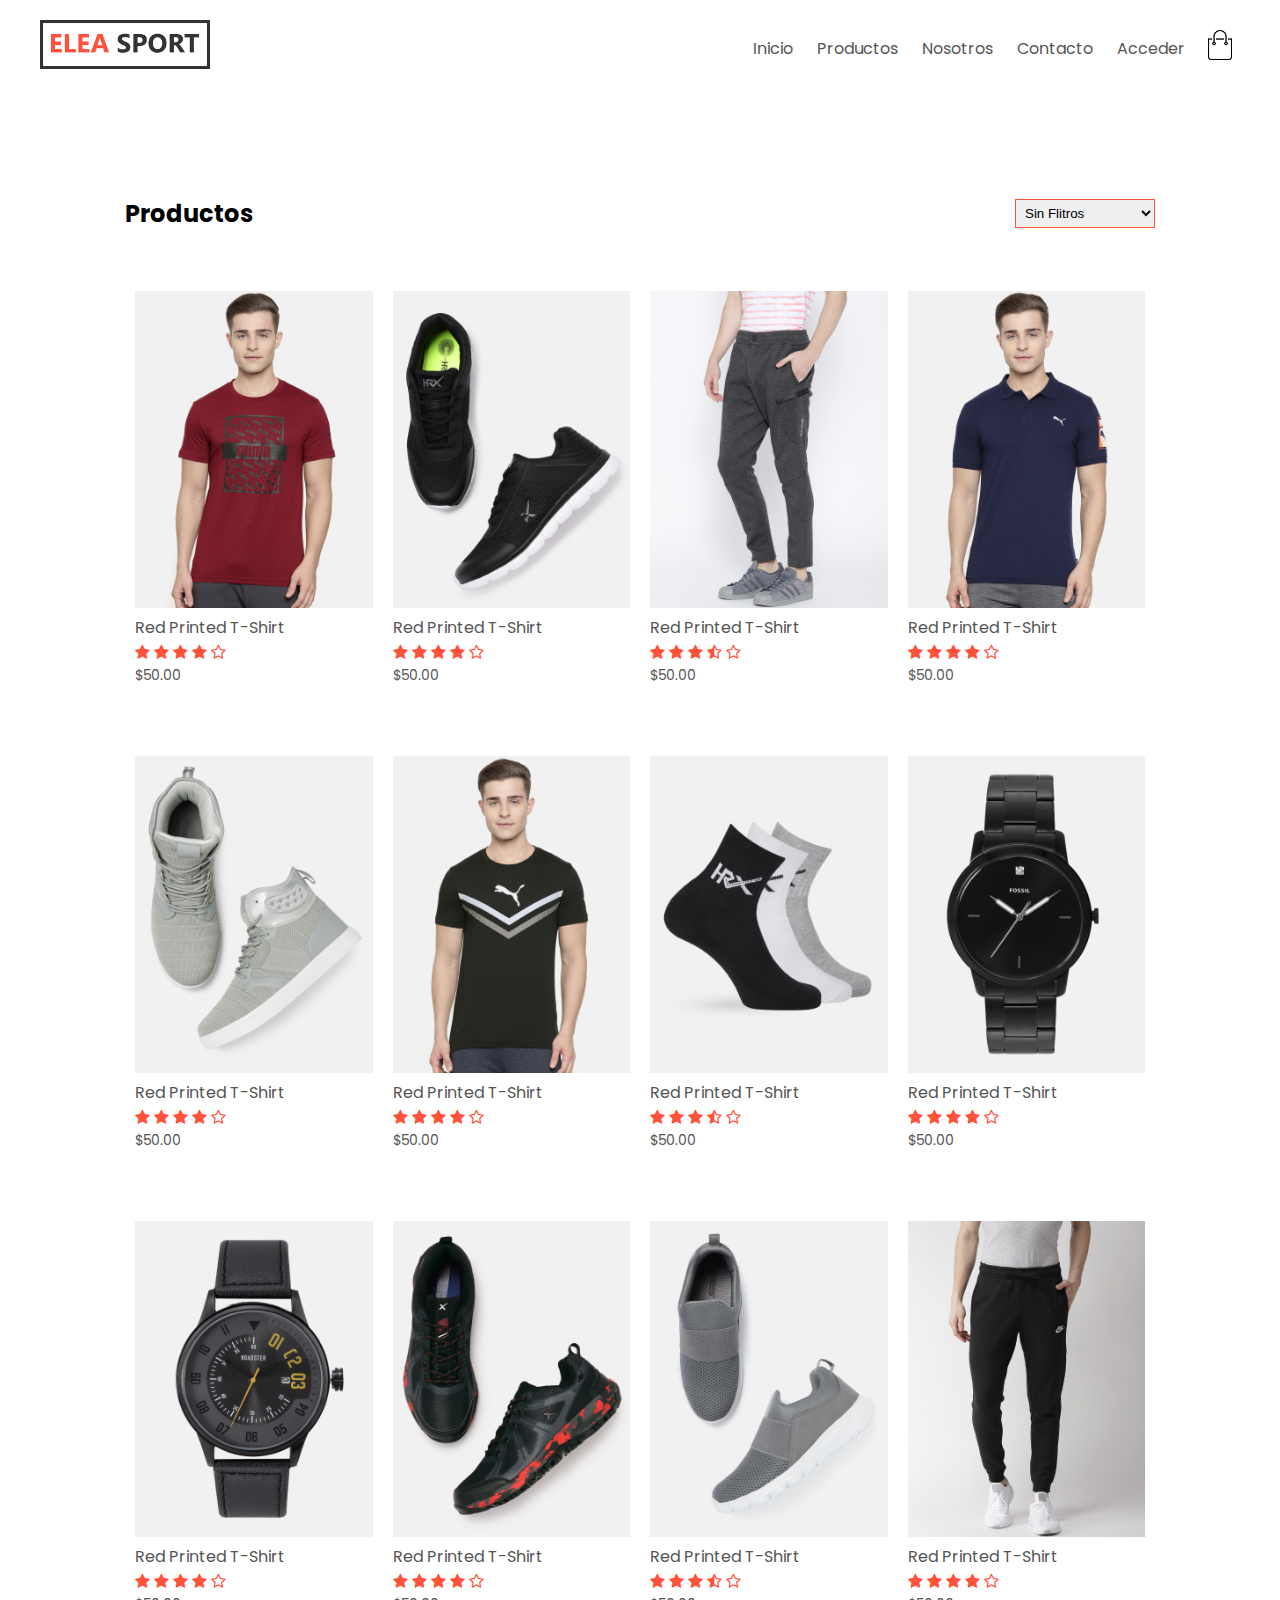
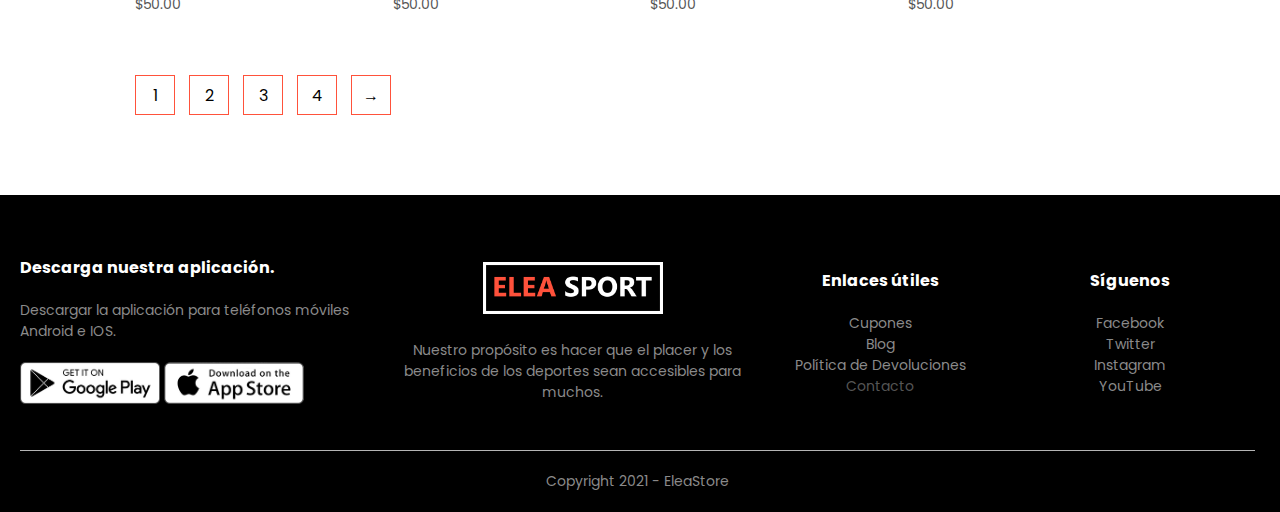
<file: products.html>
<!DOCTYPE html>
<html lang="es">
  <head>
    <meta charset="UTF-8" />
    <meta http-equiv="X-UA-Compatible" content="IE=edge" />
    <meta name="viewport" content="width=device-width, initial-scale=1.0" />
    <link rel="stylesheet" href="css/style.css" />
    <link rel="preconnect" href="https://fonts.googleapis.com" />
    <link rel="preconnect" href="https://fonts.gstatic.com" crossorigin />
    <link
      href="https://fonts.googleapis.com/css2?family=Poppins:wght@300;400;500;600;700&display=swap"
      rel="stylesheet"
    />
    <link
      rel="stylesheet"
      href="https://stackpath.bootstrapcdn.com/font-awesome/4.7.0/css/font-awesome.min.css"
    />

    <title>EleaStore | Todos los Productos</title>
  </head>
  <body>
    <div class="container">
      <div class="navbar">
        <div class="logo">
          <a href="index.html"><img src="images/logo.png" alt="EleaStore" width="170px" /></a>
        </div>
        <nav>
          <ul id="MenuItems">
            <li><a href="./index.html">Inicio</a></li>
            <li><a href="./products.html">Productos</a></li>
            <li><a href="./about-us.html">Nosotros</a></li>
            <li><a href="./contact.html">Contacto</a></li>
            <li><a href="./account.html">Acceder</a></li>
          </ul>
        </nav>
        <a href="cart.html"><img src="images/cart.png" alt="icon" width="30px" height="30px" /></a>
        <img src="images/menu.png" class="menu-icon" onclick="menutoggle()" />
      </div>
    </div>
    <main>
      <!-- Categoría Productos -->
      <section class="small-container">
        <div class="row row-2">
          <h2>Productos</h2>
          <select name="" id="">
            <option>Sin Flitros</option>
            <option>Por precio</option>
            <option>Por popularidad</option>
            <option>Por clasificación</option>
            <option>Los más vendidos</option>
          </select>
        </div>
        <div class="row">
          <div id="product-1" class="col-4" onclick="detail()">
            <img src="images/product-1.jpg" alt="product-1" />
            <h4>Red Printed T-Shirt</h4>
            <div class="rating">
              <i class="fa fa-star" aria-hidden="true"></i>
              <i class="fa fa-star" aria-hidden="true"></i>
              <i class="fa fa-star" aria-hidden="true"></i>
              <i class="fa fa-star" aria-hidden="true"></i>
              <i class="fa fa-star-o" aria-hidden="true"></i>
            </div>
            <p>$50.00</p>
          </div>
          <div class="col-4" onclick="detail()">
            <img src="images/product-2.jpg" alt="product-2" />
            <h4>Red Printed T-Shirt</h4>
            <div class="rating">
              <i class="fa fa-star" aria-hidden="true"></i>
              <i class="fa fa-star" aria-hidden="true"></i>
              <i class="fa fa-star" aria-hidden="true"></i>
              <i class="fa fa-star" aria-hidden="true"></i>
              <i class="fa fa-star-o" aria-hidden="true"></i>
            </div>
            <p>$50.00</p>
          </div>
          <div class="col-4" onclick="detail()">
            <img src="images/product-3.jpg" alt="product-3" />
            <h4>Red Printed T-Shirt</h4>
            <div class="rating">
              <i class="fa fa-star" aria-hidden="true"></i>
              <i class="fa fa-star" aria-hidden="true"></i>
              <i class="fa fa-star" aria-hidden="true"></i>
              <i class="fa fa-star-half-o" aria-hidden="true"></i>
              <i class="fa fa-star-o" aria-hidden="true"></i>
            </div>
            <p>$50.00</p>
          </div>
          <div class="col-4" onclick="detail()">
            <img src="images/product-4.jpg" alt="product-4" />
            <h4>Red Printed T-Shirt</h4>
            <div class="rating">
              <i class="fa fa-star" aria-hidden="true"></i>
              <i class="fa fa-star" aria-hidden="true"></i>
              <i class="fa fa-star" aria-hidden="true"></i>
              <i class="fa fa-star" aria-hidden="true"></i>
              <i class="fa fa-star-o" aria-hidden="true"></i>
            </div>
            <p>$50.00</p>
          </div>
        </div>
        <div class="row">
          <div class="col-4" onclick="detail()">
            <img src="images/product-5.jpg" alt="product-5" />
            <h4>Red Printed T-Shirt</h4>
            <div class="rating">
              <i class="fa fa-star" aria-hidden="true"></i>
              <i class="fa fa-star" aria-hidden="true"></i>
              <i class="fa fa-star" aria-hidden="true"></i>
              <i class="fa fa-star" aria-hidden="true"></i>
              <i class="fa fa-star-o" aria-hidden="true"></i>
            </div>
            <p>$50.00</p>
          </div>
          <div class="col-4" onclick="detail()">
            <img src="images/product-6.jpg" alt="product-6" />
            <h4>Red Printed T-Shirt</h4>
            <div class="rating">
              <i class="fa fa-star" aria-hidden="true"></i>
              <i class="fa fa-star" aria-hidden="true"></i>
              <i class="fa fa-star" aria-hidden="true"></i>
              <i class="fa fa-star" aria-hidden="true"></i>
              <i class="fa fa-star-o" aria-hidden="true"></i>
            </div>
            <p>$50.00</p>
          </div>
          <div class="col-4" onclick="detail()">
            <img src="images/product-7.jpg" alt="product-7" />
            <h4>Red Printed T-Shirt</h4>
            <div class="rating">
              <i class="fa fa-star" aria-hidden="true"></i>
              <i class="fa fa-star" aria-hidden="true"></i>
              <i class="fa fa-star" aria-hidden="true"></i>
              <i class="fa fa-star-half-o" aria-hidden="true"></i>
              <i class="fa fa-star-o" aria-hidden="true"></i>
            </div>
            <p>$50.00</p>
          </div>
          <div class="col-4" onclick="detail()">
            <img src="images/product-8.jpg" alt="product-8" />
            <h4>Red Printed T-Shirt</h4>
            <div class="rating">
              <i class="fa fa-star" aria-hidden="true"></i>
              <i class="fa fa-star" aria-hidden="true"></i>
              <i class="fa fa-star" aria-hidden="true"></i>
              <i class="fa fa-star" aria-hidden="true"></i>
              <i class="fa fa-star-o" aria-hidden="true"></i>
            </div>
            <p>$50.00</p>
          </div>
        </div>
        <div class="row">
          <div class="col-4" onclick="detail()">
            <img src="images/product-9.jpg" alt="product-9" />
            <h4>Red Printed T-Shirt</h4>
            <div class="rating">
              <i class="fa fa-star" aria-hidden="true"></i>
              <i class="fa fa-star" aria-hidden="true"></i>
              <i class="fa fa-star" aria-hidden="true"></i>
              <i class="fa fa-star" aria-hidden="true"></i>
              <i class="fa fa-star-o" aria-hidden="true"></i>
            </div>
            <p>$50.00</p>
          </div>
          <div class="col-4" onclick="detail()">
            <img src="images/product-10.jpg" alt="product-10" />
            <h4>Red Printed T-Shirt</h4>
            <div class="rating">
              <i class="fa fa-star" aria-hidden="true"></i>
              <i class="fa fa-star" aria-hidden="true"></i>
              <i class="fa fa-star" aria-hidden="true"></i>
              <i class="fa fa-star" aria-hidden="true"></i>
              <i class="fa fa-star-o" aria-hidden="true"></i>
            </div>
            <p>$50.00</p>
          </div>
          <div class="col-4" onclick="detail()">
            <img src="images/product-11.jpg" alt="product-11" />
            <h4>Red Printed T-Shirt</h4>
            <div class="rating">
              <i class="fa fa-star" aria-hidden="true"></i>
              <i class="fa fa-star" aria-hidden="true"></i>
              <i class="fa fa-star" aria-hidden="true"></i>
              <i class="fa fa-star-half-o" aria-hidden="true"></i>
              <i class="fa fa-star-o" aria-hidden="true"></i>
            </div>
            <p>$50.00</p>
          </div>
          <div class="col-4" onclick="detail()">
            <img src="images/product-12.jpg" alt="product-12" />
            <h4>Red Printed T-Shirt</h4>
            <div class="rating">
              <i class="fa fa-star" aria-hidden="true"></i>
              <i class="fa fa-star" aria-hidden="true"></i>
              <i class="fa fa-star" aria-hidden="true"></i>
              <i class="fa fa-star" aria-hidden="true"></i>
              <i class="fa fa-star-o" aria-hidden="true"></i>
            </div>
            <p>$50.00</p>
          </div>
        </div>
        <!-- paginación -->
        <div class="pagination-btn">
          <span>1</span>
          <span>2</span>
          <span>3</span>
          <span>4</span>
          <span>&#8594</span>
        </div>
      </section>
    </main>
    <!-- Footer -->
    <footer>
      <div class="container">
        <div class="row">
          <div class="footer-col-1">
            <h3>Descarga nuestra aplicación.</h3>
            <p>Descargar la aplicación para teléfonos móviles Android e IOS.</p>
            <div class="app-logo">
              <img src="images/play-store.png" alt="play-store" />
              <img src="images/app-store.png" alt="app-store" />
            </div>
          </div>
          <div class="footer-col-2">
            <img src="images/logo-white.png" alt="white" />
            <p>
              Nuestro propósito es hacer que el placer y los beneficios de los
              deportes sean accesibles para muchos.
            </p>
          </div>
          <div class="footer-col-3">
            <h3>Enlaces útiles</h3>
            <ul>
              <li>Cupones</li>
              <li>Blog</li>
              <li>Política de Devoluciones</li>
              <li><a href="contact.html">Contacto</a></li>
            </ul>
          </div>
          <div class="footer-col-4">
            <h3>Síguenos</h3>
            <ul>
              <li>Facebook</li>
              <li>Twitter</li>
              <li>Instagram</li>
              <li>YouTube</li>
            </ul>
          </div>
        </div>
        <hr />
        <p class="copyright">Copyright 2021 - EleaStore</p>
      </div>
    </footer>
    <script src="js/script.js"></script>
  </body>
</html>
</file>
<file: css/style.css>
*{
    margin: 0;
    padding: 0;
    box-sizing: border-box;
}
body{
    font-family: 'Poppins', sans-serif;
}
h4{
    color: #555;
    font-weight: normal;
}
header{
    background: radial-gradient(#fff,#ffd6d6);
}
header .row{
    margin-top: 70px;
}
small{
    color: #555;
}
.navbar{
    display: flex;
    align-items: center;
    padding: 20px;
}
nav{
    flex: 1;
    text-align: right;
}
nav ul{
    display: inline-block;
    list-style-type: none;
}
nav ul li{
    display: inline-block;
    margin-right: 20px;
}
a{
    text-decoration: none;
    color: #555;
}
p{
    color: #555;
}
.container{
    max-width: 1300px;
    margin: auto;
    padding-left: 20px;
    padding-right: 25px;
}
.row{
    display: flex;
    align-items: center;
    flex-wrap: wrap;
    justify-content: space-around;
}
.col-2{
    flex-basis: 50%;
    min-width: 300px;
}
.col-2 img{
    max-width: 100%;
    padding: 50px 0;
}
.col-2 h1{
    font-size: 50px;
    line-height: 60px;
    margin: 25px 0;
}
.btn{
    display: inline-block;
    background: #ff523b;
    color: #fff;
    padding: 8px 30px;
    margin: 30px 0;
    border-radius: 30px;
    transition: background 0.5s;
}
.btn:hover{
    background: #563434;
}
.categories{
    margin: 70px;
}
.col-3{
    flex-basis: 30%;
    min-width: 250px;
    margin-bottom: 30px;
}
.col-3 img{
    width: 100%;
}
.small-container{
    max-width: 1080px;
    margin: auto;
    padding-left: 25px;
    padding-right: 25px;
}
.col-4{
    flex-basis: 25%;
    padding: 10px;
    min-width: 200px;
    margin-bottom: 50px;
    transition: transform 0.5s;
}
.col-4 img{
    width: 100%;
}
.title{
    text-align: center;
    margin: 0 auto 80px;
    position: relative;
    line-height: 60px;
    color: #555;
}
.title::after{
    content: '';
    background: #ff523b;
    width: 80px;
    height: 5px;
    border-radius: 5px;
    position: absolute;
    bottom: 0;
    left: 50%;
    transform: translateX(-50%);
}
.col-4 p{
    font-size: 14px;
}
.rating .fa{
    color: #ff523b;
}
.col-4:hover{
    transform: translateY(-5px);
}
/* -------oferta------- */
.offer{
    background: radial-gradient(#fff,#ffd6d6);
    margin-top: 80px;
    padding: 30px 0;
}
.col-2 .offer-img{
    padding: 50px;
}
/* -------testimonial------- */
.testimonial{
    padding-top: 100px;
}
.testimonial .col-3{
    text-align: center;
    padding: 40px 20px;
    box-shadow: 0 0 20px 0px rgba(0, 0, 0, 0.1);
    cursor: pointer;
    transition: transform 0.5s;
}
.testimonial .col-3 img{
    width: 50px;
    margin-top: 20px;
    border-radius: 50%;
}
.testimonial .col-3:hover{
    transform: translateY(-10px);
}
.fa.fa-quote-left{
    font-size: 34px;
    color: #ff523b;
}
.col-3 p{
    font-size: 12px;
    margin: 12px 0;
    color: #777;
}
.testimonial .col-3 h3{
    font-weight: 600;
    color: #555;
    font-size: 16px !important;
}
/* -------Marcas------- */
.brands{
    margin: 100px auto;
}
.col-5{
    width: 160px;
}
.col-5 img{
    width: 100%;
    cursor: pointer;
    filter: grayscale();
}
.col-5 img:hover{
    filter: grayscale(0);
}
/* -------Footer------- */
footer{
    background: #000;
    color: #8a8a8a;
    font-size: 14px;
    padding: 60px 0 20px;
}
footer p{
    color: #8a8a8a;
}
footer h3{
    color: #fff;
    margin-bottom: 20px;
}
.footer-col-1, .footer-col-2, .footer-col-3, .footer-col-4{
    min-width: 250px;
    margin-bottom: 20px;
}
.footer-col-1{
    flex-basis: 30%;
}
.footer-col-2{
    flex: 1;
    text-align: center;
}
.footer-col-2 img{
    width: 180px;
    margin-bottom: 20px;
}
.footer-col-3, .footer-col-4{
    flex-basis: 12%;
    text-align: center;
}
ul{
    list-style-type: none;
}
.app-logo{
    margin-top: 20px;
}
.app-logo img{
    width: 140px;
}
footer hr{
    border: none;
    background: #b5b5b5;
    height: 1px;
    margin: 20px 0;
}
.copyright{
    text-align: center;
}
/* -------Contact------- */
.cont-contact{
    background: #ff523b;
    justify-content: center;
    padding: 10px;
    background: radial-gradient(#fff,#ffd6d6);
}
.contact{
    margin: 0 auto 0 auto;
    width: 70%;
    box-shadow: 0 0 20px 0px rgba(0, 0, 0, 0.1);
    background: #fff;
}
/* pagina de productos */
.row-2{
    justify-content: space-between;
    margin: 100px auto 50px;
}
select{
    border: 1px solid #ff523b;
    padding: 5px;
}
select:focus{
    outline: none;
}
.pagination-btn{
    margin: 0 auto 80px;
}
.pagination-btn span{
    display: inline-block;
    border: 1px solid #ff523b;
    margin-left: 10px;
    width: 40px;
    height: 40px;
    text-align: center;
    line-height: 40px;
    cursor: pointer;
}
.pagination-btn span:hover{
    background: #ff523b;
    color: #fff;
}
/* ----------Detalles de un solo producto-------- */
.single-product{
    margin-top: 80px;
}
.single-product .col-2 img{
    padding: 0;
}
.single-product .col-2{
    padding: 20px;
}
.single-product h4{
    margin: 20px 0;
    font-size: 22px;
    font-weight: bold;
}
.single-product select{
    display: block;
    padding: 10px;
    margin-top: 20px;
}
.single-product input{
    width: 50px;
    height: 40px;
    padding-left: 10px;
    font-size: 20px;
    margin-right: 10px;
    border: 1px solid #ff523b;
}
.input:focus{
    outline: none;
}
.single-product .fa{
    color: #ff523b;
    margin-left: 10px;
}
.small-img-row{
    display: flex;
    justify-content: space-between;
}
.small-img-col{
    flex-basis: 24%;
    cursor: pointer;
}
.card-page{
    margin: 80px auto;
}
table{
    width: 100%;
    border-collapse: collapse;
}
.cart-info{
    display: flex;
    flex-wrap: wrap;
}
th{
    text-align: left;
    padding: 5px;
    color: #fff;
    background: #ff523b;
    font-weight: normal;
}
td{
    padding: 10px 5px;
}
td input{
    width: 40px;
    height: 30px;
    padding: 5px;
}
td a{
    color: #ff523b;
    font-size: 12px;
}
td img{
    width: 80px;
    height: 80px;
    margin-right: 10px;
}
.total-price{
    display: flex;
    justify-content: flex-end;
}
.total-price table{
    border-top: 3px solid #ff523b;
    width: 100%;
    max-width: 415px;
}
td:last-child{
    text-align: right;
}
th:last-child{
    text-align: right;
}
/* ------ entrar y registro ------- */
.account-page{
    padding: 50px 0;
    background: radial-gradient(#fff,#ffd6d6);
}
.form-container{
    background: #fff;
    width: 300px;
    height: 400px;
    position: relative;
    text-align: center;
    padding: 20px 0;
    margin: auto;
    box-shadow: 0 0 20px 0px rgba(0, 0, 0, 0.1);
    overflow: hidden;
}
.form-container span{
    font-weight: bold;
    padding: 0 10px;
    color: #555;
    cursor: pointer;
    width: 100px;
    display: inline-block;
}
.form-btn{
    display: inline-block;
}
.form-container form{
    max-width: 300px;
    padding: 0 20px;
    position: absolute;
    top: 130px;
    transition: transform 1s;
}
form input{
    width: 100%;
    height: 30px;
    margin: 10px 0;
    padding: 0 10px;
    border: 1px solid #ccc;
}
form .btn{
    width: 100%;
    border: none;
    cursor: pointer;
    margin: 10px 0;
}
form .btn:focus{
    outline: none;
}
#loginForm{
    left: -300px;
}
#registerForm{
    left: 0;
}
form a{
    font-size: 12px;
}
#indicator{
    width: 100px;
    border: none;
    background: #ff523b;
    height: 3px;
    margin-top: 8px;
    transform: translateX(100px);
    transition: transform 1s;
}
/* -------Responsive------- */
.menu-icon{
    width: 28px;
    margin-left: 20px;
    display: none;
}
/* -------Media query para el menu------- */
@media only screen and (max-width: 800px){
    nav ul{
        position: absolute;
        top: 110px;
        left: 0;
        background: #333;
        width: 100%;
        overflow: hidden;
        transition: max-height 0.5s;
    }
    nav ul li{
        display: block;
        margin-right: 50px;
        margin-top: 10px;
        margin-bottom: 10px;
    }
    nav ul li a{
        color: #fff;
    }
    .menu-icon{
        display: block;
        cursor: pointer;
    }
}
/* -------Media query para tamaño de pantalla inferior a 600 ------- */
@media only screen and (max-width: 600px){
    h3{
        font-size: 16px;
    }
    .row{
        text-align: center;
    }
    .col-2, .col-3, .col-4{
        flex-basis: 100%;
    }
    /* contacto */
    .cont-contact{
        padding: 0;
    }
    .contact{
        margin: 0;
        width: 100%;
        border-radius: 0;
    }
    .single-product .row{
        text-align: left;
    }
    .single-product .col-2{
        padding: 20px 0;
    }
    .single-product h1{
        font-size: 26px;
        line-height: 32px;
    }
    .cart-info p{
        display: none;
    }
}

/* -------Media query 1200px ------- */
@media (min-width: 1200px){
    h3{
        font-size: 16px;
    }
}
</file>
